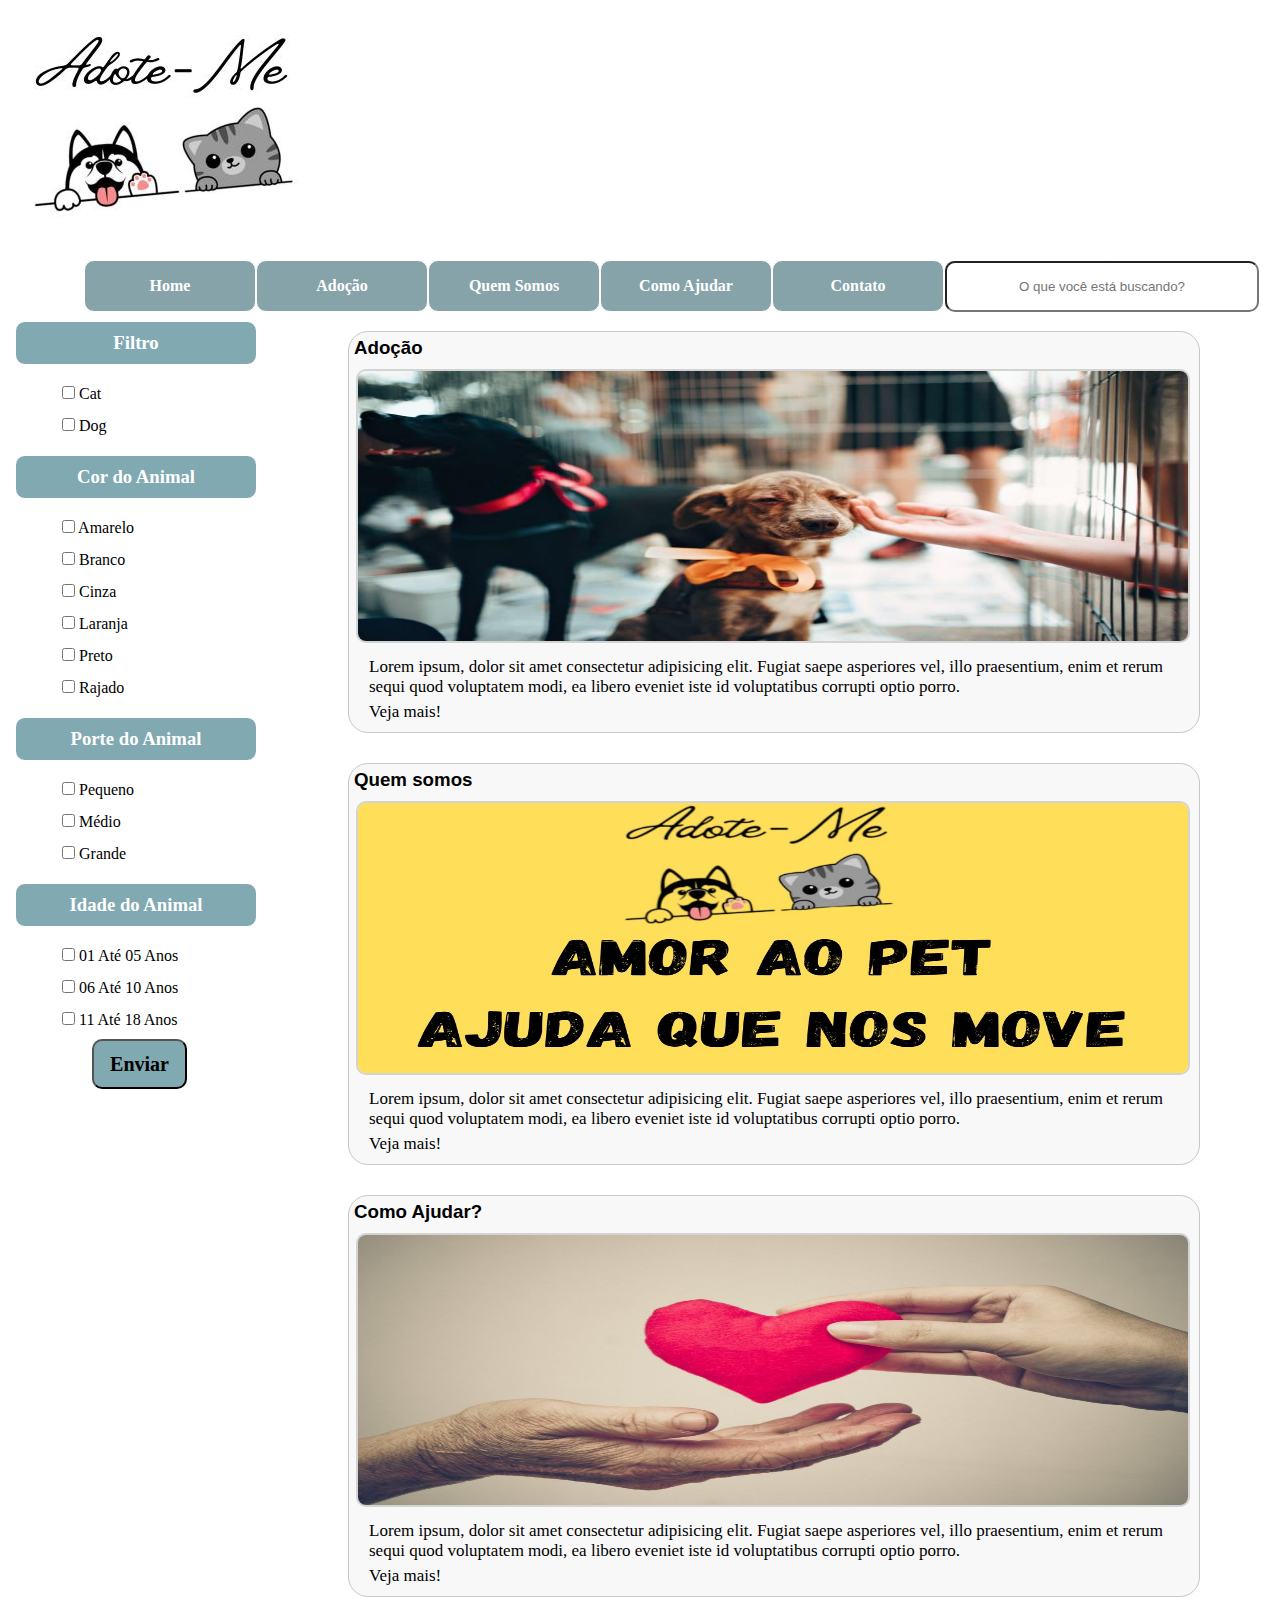
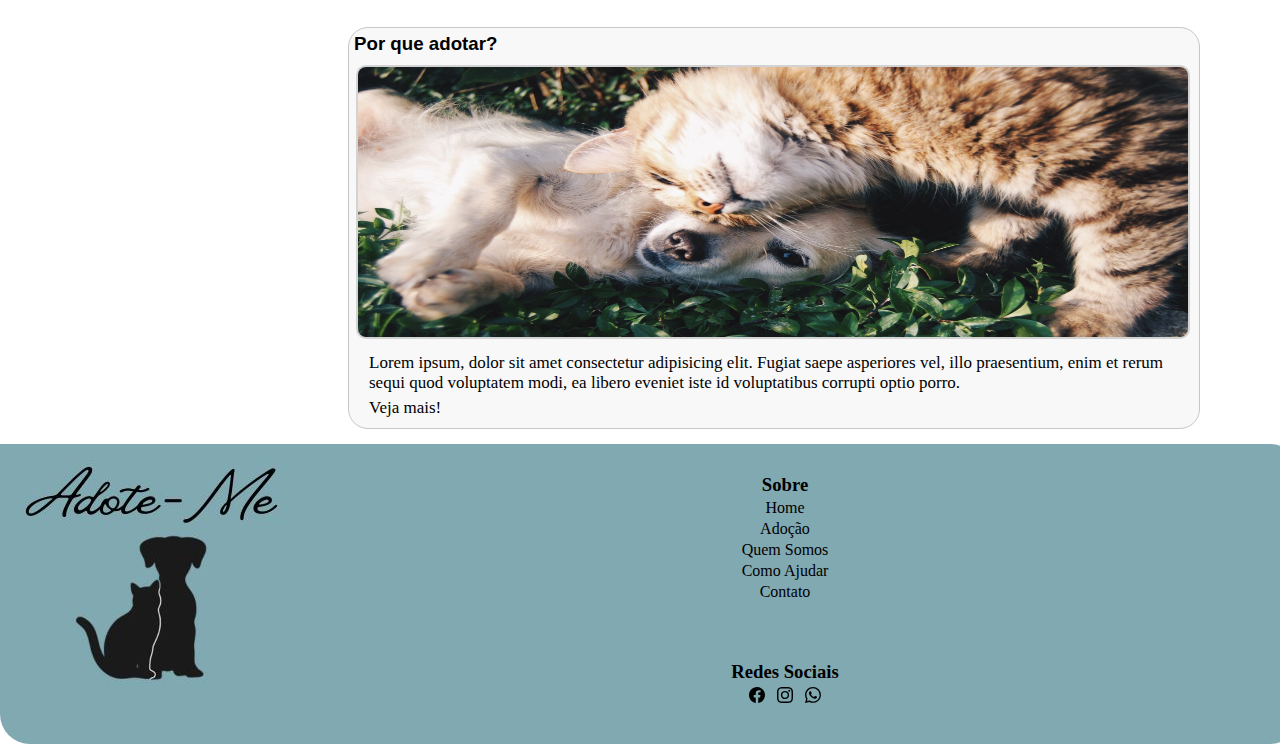
<file: Index.html>
<!DOCTYPE html>
<html lang="en">
<head>
    <meta charset="UTF-8">
    <meta http-equiv="X-UA-Compatible" content="IE=edge">
    <meta name="viewport" content="width=device-width, initial-scale=1.0">
    <title>Home Adote-Me</title>
    <link rel="stylesheet" href="CSS/estilo.css">
</head>
<body>
    <header>
        <div id="cabecalho">
            <div class="logo">
                <img src="logo/teste-2.jpg" alt="">
            </div><!--Aqui termina a área de logo do site-->
            <section class="galeria">
                <img class="foto" src="imagens-slideshow/img-1.jpg" alt="">
                <img class="foto" src="imagens-slideshow/img-2.jpg" alt="">
                <img class="foto" src="imagens-slideshow/img-3.jpg" alt="">
            </section><!--Aqui termina a SECTION de efeito carrossel-->
        </div><!--Aqui termina toda a estrutura do cabeçalho-->

        <div class="menu">
            <ul>
                <li>
                    <a href="Index.html">Home</a>
                </li>
                <li>Adoção
                    <ul>
                        <li>
                            <a href="pets-para-adocao.html">Pets para adoção</a>
                        </li>
                        <li>
                            <a href="acompanhe-sua-adocao.html">Acompanhe sua adoção</a>
                        </li>
                    </ul>
                </li>
                <li>Quem Somos
                    <ul>
                        <li>
                            <a href="nossa-trajetoria.html">Nossa Trajetoria</a>
                        </li>
                        <li>
                            <a href="colaboradores.html">Colaboradores</a>
                        </li>
                        <li>
                           <a href="seja-um-colaborador.html">Seja um colaborador</a>
                        </li>
                    </ul>
                </li>
                <li>
                    <a href="como-ajudar.html">Como Ajudar</a>
                </li>
                <li>
                    <a href="contato.html">Contato</a>
                </li>
                <li id="barra-pesquisa">
                    <input type="text" placeholder="O que você está buscando?">
                </li>
            </ul>
        </div><!--Aqui termina a div de criação do menu-->

        <div id="filtro">
            <div class="filtro-box">
                <h3>Filtro</h3>
                <ul>
                    <li>
                        <input type="checkbox" name="Cat" id=""> Cat <br>
                        <input type="checkbox" name="Dog" id=""> Dog
                    </li>
                </ul>
            </div><!--Aqui termina a div de qual tipo animal-->

            <div class="filtro-box">
                <h3>Cor do Animal</h3>
                <ul>
                    <li>
                        <input type="checkbox"> Amarelo
                    </li>
                    <li>
                        <input type="checkbox"> Branco
                    </li>
                    <li>
                        <input type="checkbox"> Cinza
                    </li>
                    <li>
                        <input type="checkbox"> Laranja
                    </li>
                    <li>
                        <input type="checkbox"> Preto
                    </li>
                    <li>
                        <input type="checkbox"> Rajado
                    </li>
                </ul>
            </div><!--Aqui termina a div de cor do animal-->

            <div class="filtro-box">
                <h3>Porte do Animal</h3>
                <ul>
                    <li>
                        <input type="checkbox" name="" id=""> Pequeno
                    </li>
                    <li>
                        <input type="checkbox" name="" id=""> Médio
                    </li>
                    <li>
                        <input type="checkbox" name="" id=""> Grande
                    </li>
                </ul>
            </div><!--Aqui termina a div de porte do animal-->

            <div class="filtro-box">
                <h3>Idade do Animal</h3>
                <ul>
                    <li>
                        <input type="checkbox" name="" id=""> 01 Até 05 Anos
                    </li>
                    <li>
                        <input type="checkbox" name="" id=""> 06 Até 10 Anos
                    </li>
                    <li>
                        <input type="checkbox" name="" id=""> 11 Até 18 Anos
                    </li>
                    <button>Enviar</button><!--Aqui está o botão de envio de formulário-->
                </ul>
            </div><!--Aqui termina a div de idade do animal-->
        </div><!--Aqui termina a iv de criação do filtro-->

        <div id="conteudo">
            <div class="caixa">
                <h3>Adoção</h3>
                <img src="imagens-conteudo/1 Adote.jpg" alt="">
                <p>Lorem ipsum, dolor sit amet consectetur adipisicing elit. Fugiat saepe asperiores vel, illo praesentium, enim et rerum sequi quod voluptatem modi, ea libero eveniet iste id voluptatibus corrupti optio porro.</p>
                <a href="index.html">Veja mais!</a>
            </div>
            <div class="caixa">
                <h3>Quem somos</h3>
                <img src="imagens-conteudo/2 Quem Somos.jpg" alt="">
                <p>Lorem ipsum, dolor sit amet consectetur adipisicing elit. Fugiat saepe asperiores vel, illo praesentium, enim et rerum sequi quod voluptatem modi, ea libero eveniet iste id voluptatibus corrupti optio porro.</p>
                <a href="index.html">Veja mais!</a>
            </div>
            <div class="caixa">
                <h3>Como Ajudar?</h3>
                <img src="imagens-conteudo/3 Como Ajudar.jpg" alt="">
                <p>Lorem ipsum, dolor sit amet consectetur adipisicing elit. Fugiat saepe asperiores vel, illo praesentium, enim et rerum sequi quod voluptatem modi, ea libero eveniet iste id voluptatibus corrupti optio porro.</p>
                <a href="index.html">Veja mais!</a>
            </div>
            <div class="caixa">
                <h3>Por que adotar?</h3>
                <img src="imagens-conteudo/4 Por que adotar.png" alt="">
                <p>Lorem ipsum, dolor sit amet consectetur adipisicing elit. Fugiat saepe asperiores vel, illo praesentium, enim et rerum sequi quod voluptatem modi, ea libero eveniet iste id voluptatibus corrupti optio porro.</p>
                <a href="index.html">Veja mais!</a>
            </div>
        </div><!--Aqui termina o teste de caixas de apresentação do site **FASE DE TESTE AINDA**-->

        <footer>
            <div class="logo">
                <img src="logo/teste-3.jpg" alt="">
            </div>
            <div class="dados">
                <ul>
                    <h3>Sobre</h3>
                    <li>
                        <a href="index.html">Home</a>
                    </li>
                    <li>
                        <a href="pets-para-adocao.html">Adoção</a>
                    </li>
                    <li>
                        <a href="nossa-trajetoria.html">Quem Somos</a>
                    </li>
                    <li>
                        <a href="como-ajudar.html">Como Ajudar</a>
                    </li>
                    <li>
                        <a href="contato.html">Contato</a>
                    </li>
                </ul>
            </div>
            <div class="redes">
                <h3>Redes Sociais</h3>
                <!--Icone do Facebook-->
                <a href="https://pt-br.facebook.com/"><svg xmlns="http://www.w3.org/2000/svg" width="16" height="16" fill="currentColor" class="bi bi-facebook" viewBox="0 0 16 16">
                    <path d="M16 8.049c0-4.446-3.582-8.05-8-8.05C3.58 0-.002 3.603-.002 8.05c0 4.017 2.926 7.347 6.75 7.951v-5.625h-2.03V8.05H6.75V6.275c0-2.017 1.195-3.131 3.022-3.131.876 0 1.791.157 1.791.157v1.98h-1.009c-.993 0-1.303.621-1.303 1.258v1.51h2.218l-.354 2.326H9.25V16c3.824-.604 6.75-3.934 6.75-7.951z"/>
                </svg></a>
                <!--Icone do Instagram-->          
                <a href="https://www.instagram.com/"><svg xmlns="http://www.w3.org/2000/svg" width="16" height="16" fill="currentColor" class="bi bi-instagram" viewBox="0 0 16 16">
                    <path d="M8 0C5.829 0 5.556.01 4.703.048 3.85.088 3.269.222 2.76.42a3.917 3.917 0 0 0-1.417.923A3.927 3.927 0 0 0 .42 2.76C.222 3.268.087 3.85.048 4.7.01 5.555 0 5.827 0 8.001c0 2.172.01 2.444.048 3.297.04.852.174 1.433.372 1.942.205.526.478.972.923 1.417.444.445.89.719 1.416.923.51.198 1.09.333 1.942.372C5.555 15.99 5.827 16 8 16s2.444-.01 3.298-.048c.851-.04 1.434-.174 1.943-.372a3.916 3.916 0 0 0 1.416-.923c.445-.445.718-.891.923-1.417.197-.509.332-1.09.372-1.942C15.99 10.445 16 10.173 16 8s-.01-2.445-.048-3.299c-.04-.851-.175-1.433-.372-1.941a3.926 3.926 0 0 0-.923-1.417A3.911 3.911 0 0 0 13.24.42c-.51-.198-1.092-.333-1.943-.372C10.443.01 10.172 0 7.998 0h.003zm-.717 1.442h.718c2.136 0 2.389.007 3.232.046.78.035 1.204.166 1.486.275.373.145.64.319.92.599.28.28.453.546.598.92.11.281.24.705.275 1.485.039.843.047 1.096.047 3.231s-.008 2.389-.047 3.232c-.035.78-.166 1.203-.275 1.485a2.47 2.47 0 0 1-.599.919c-.28.28-.546.453-.92.598-.28.11-.704.24-1.485.276-.843.038-1.096.047-3.232.047s-2.39-.009-3.233-.047c-.78-.036-1.203-.166-1.485-.276a2.478 2.478 0 0 1-.92-.598 2.48 2.48 0 0 1-.6-.92c-.109-.281-.24-.705-.275-1.485-.038-.843-.046-1.096-.046-3.233 0-2.136.008-2.388.046-3.231.036-.78.166-1.204.276-1.486.145-.373.319-.64.599-.92.28-.28.546-.453.92-.598.282-.11.705-.24 1.485-.276.738-.034 1.024-.044 2.515-.045v.002zm4.988 1.328a.96.96 0 1 0 0 1.92.96.96 0 0 0 0-1.92zm-4.27 1.122a4.109 4.109 0 1 0 0 8.217 4.109 4.109 0 0 0 0-8.217zm0 1.441a2.667 2.667 0 1 1 0 5.334 2.667 2.667 0 0 1 0-5.334z"/>
                </svg></a>
                <!--Icone do Whatsapp-->     
                <a href="https://web.whatsapp.com/"><svg xmlns="http://www.w3.org/2000/svg" width="16" height="16" fill="currentColor" class="bi bi-whatsapp" viewBox="0 0 16 16">
                    <path d="M13.601 2.326A7.854 7.854 0 0 0 7.994 0C3.627 0 .068 3.558.064 7.926c0 1.399.366 2.76 1.057 3.965L0 16l4.204-1.102a7.933 7.933 0 0 0 3.79.965h.004c4.368 0 7.926-3.558 7.93-7.93A7.898 7.898 0 0 0 13.6 2.326zM7.994 14.521a6.573 6.573 0 0 1-3.356-.92l-.24-.144-2.494.654.666-2.433-.156-.251a6.56 6.56 0 0 1-1.007-3.505c0-3.626 2.957-6.584 6.591-6.584a6.56 6.56 0 0 1 4.66 1.931 6.557 6.557 0 0 1 1.928 4.66c-.004 3.639-2.961 6.592-6.592 6.592zm3.615-4.934c-.197-.099-1.17-.578-1.353-.646-.182-.065-.315-.099-.445.099-.133.197-.513.646-.627.775-.114.133-.232.148-.43.05-.197-.1-.836-.308-1.592-.985-.59-.525-.985-1.175-1.103-1.372-.114-.198-.011-.304.088-.403.087-.088.197-.232.296-.346.1-.114.133-.198.198-.33.065-.134.034-.248-.015-.347-.05-.099-.445-1.076-.612-1.47-.16-.389-.323-.335-.445-.34-.114-.007-.247-.007-.38-.007a.729.729 0 0 0-.529.247c-.182.198-.691.677-.691 1.654 0 .977.71 1.916.81 2.049.098.133 1.394 2.132 3.383 2.992.47.205.84.326 1.129.418.475.152.904.129 1.246.08.38-.058 1.171-.48 1.338-.943.164-.464.164-.86.114-.943-.049-.084-.182-.133-.38-.232z"/>
                    </svg></a>
            </div>
        </footer><!--Aqui termina o rodapé da site-->
    </header>
</body>
</html>
</file>
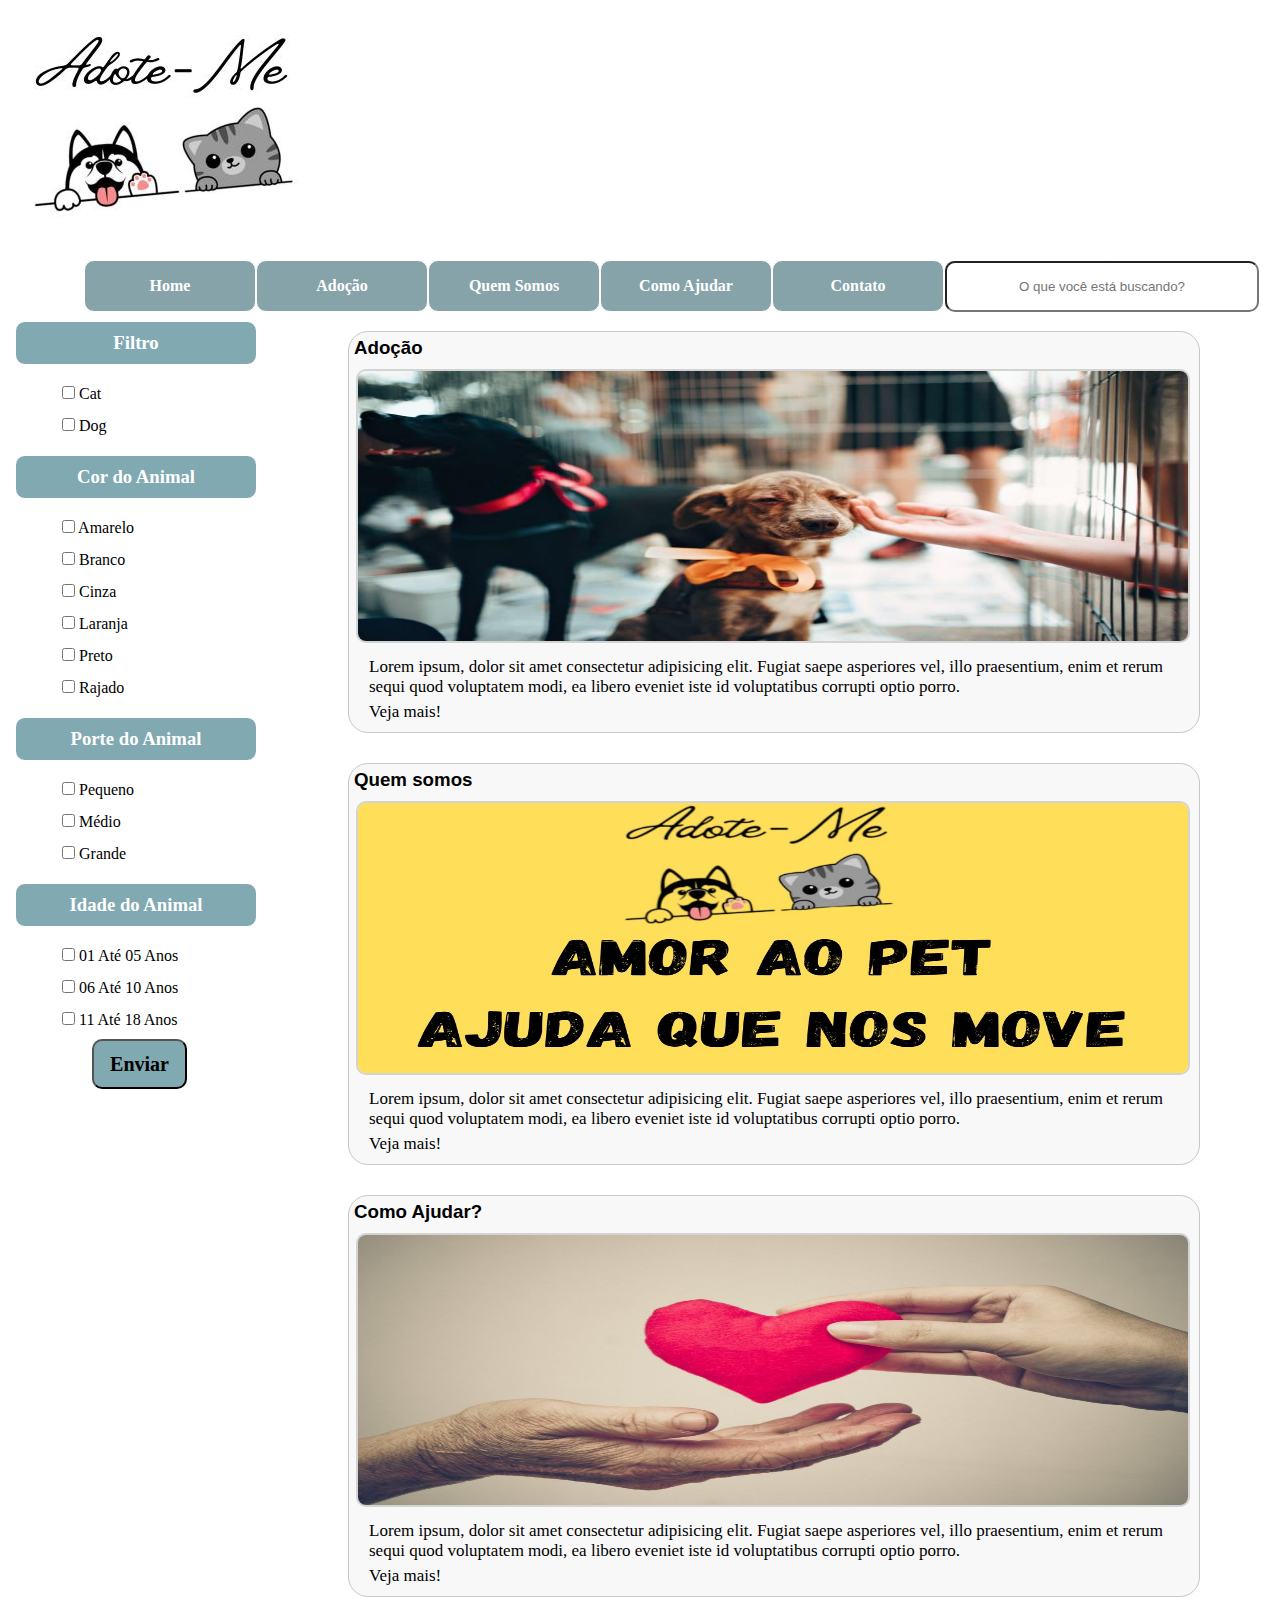
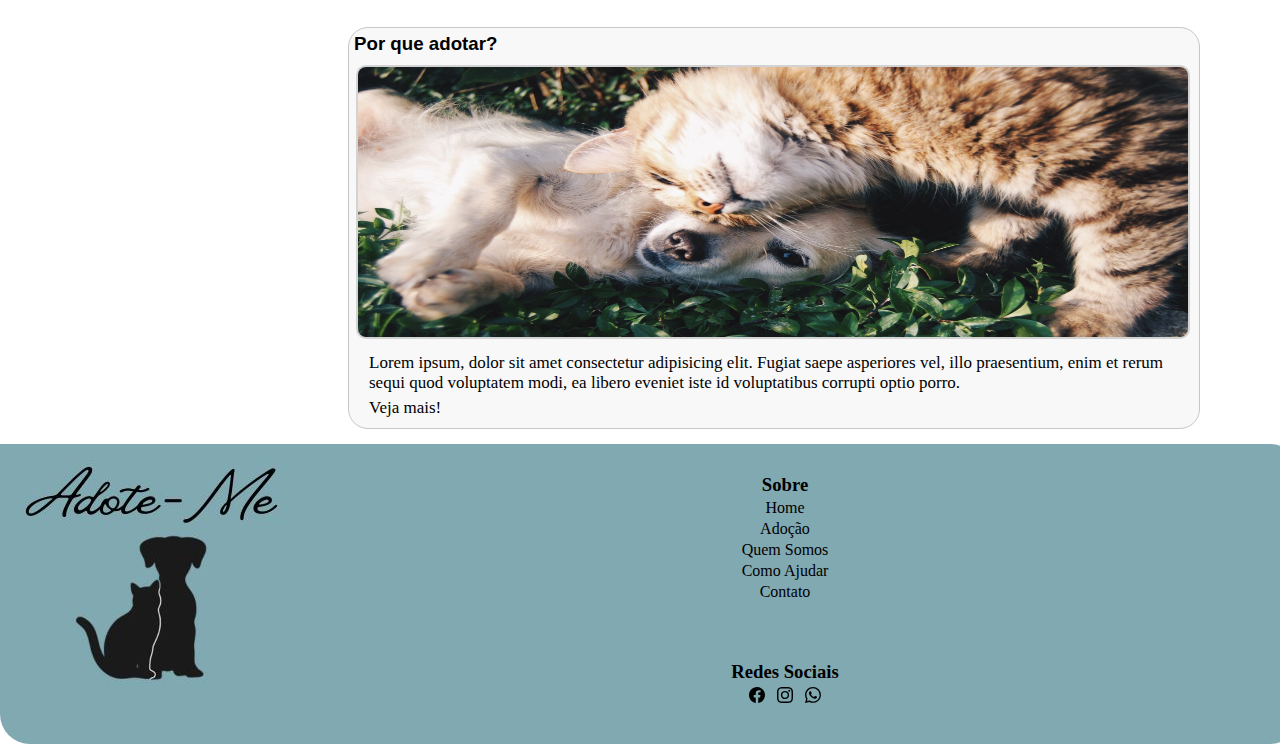
<file: index.html>
<!DOCTYPE html>
<html lang="en">
<head>
    <meta charset="UTF-8">
    <meta http-equiv="X-UA-Compatible" content="IE=edge">
    <meta name="viewport" content="width=device-width, initial-scale=1.0">
    <title>Home Adote-Me</title>
    <link rel="stylesheet" href="CSS/estilo.css">
</head>
<body>
    <header>
        <div id="cabecalho">
            <div class="logo">
                <img src="logo/teste-2.jpg" alt="">
                <!--
                    https://br.freepik.com/vetores-premium/cao-husky-siberiano-bonito-patas-acima-dos-desenhos-animados-da-parede_5650340.htm
                    
                    https://pt.vecteezy.com/arte-vetorial/2787930-ilustracao-em-vetor-de-desenho-animado-bonito-cinza
                -->
            </div><!--Aqui termina a área de logo do site-->
            <section class="galeria">
                <img class="foto" src="imagens-slideshow/img-1.jpg" alt="">
                <!--https://vetplus.vet.br/adocao-responsavel/-->
                <img class="foto" src="imagens-slideshow/img-2.jpg" alt="">
                <!--https://ednaldoracoes.com.br/blog/caes/voce-sabia-atualmente-o-brasil-tem-mais-pets-que-criancas/184-->
                <img class="foto" src="imagens-slideshow/img-3.jpg" alt="">
                <!--https://auchaneeu.auchan.pt/pets/gatinhos-mesma-ninhada/-->
            </section><!--Aqui termina a SECTION de efeito carrossel-->
        </div><!--Aqui termina toda a estrutura do cabeçalho-->

        <div class="menu">
            <ul>
                <li>
                    <a href="index.html">Home</a>
                </li>
                <li>Adoção
                    <ul>
                        <li>
                            <a href="pets-para-adocao.html">Pets para adoção</a>
                        </li>
                        <li>
                            <a href="acompanhe-sua-adocao.html">Acompanhe sua adoção</a>
                        </li>
                    </ul>
                </li>
                <li>Quem Somos
                    <ul>
                        <li>
                            <a href="nossa-trajetoria.html">Nossa Trajetoria</a>
                        </li>
                        <li>
                            <a href="colaboradores.html">Colaboradores</a>
                        </li>
                        <li>
                           <a href="seja-um-colaborador.html">Seja um colaborador</a>
                        </li>
                    </ul>
                </li>
                <li>
                    <a href="como-ajudar.html">Como Ajudar</a>
                </li>
                <li>
                    <a href="contato.html">Contato</a>
                </li>
                <li id="barra-pesquisa">
                    <input type="text" placeholder="O que você está buscando?">
                </li>
            </ul>
        </div><!--Aqui termina a div de criação do menu-->

        <div id="filtro">
            <div class="filtro-box">
                <h3>Filtro</h3>
                <ul>
                    <li>
                        <input type="checkbox" name="Cat" id=""> Cat <br>
                        <input type="checkbox" name="Dog" id=""> Dog
                    </li>
                </ul>
            </div><!--Aqui termina a div de qual tipo animal-->

            <div class="filtro-box">
                <h3>Cor do Animal</h3>
                <ul>
                    <li>
                        <input type="checkbox"> Amarelo
                    </li>
                    <li>
                        <input type="checkbox"> Branco
                    </li>
                    <li>
                        <input type="checkbox"> Cinza
                    </li>
                    <li>
                        <input type="checkbox"> Laranja
                    </li>
                    <li>
                        <input type="checkbox"> Preto
                    </li>
                    <li>
                        <input type="checkbox"> Rajado
                    </li>
                </ul>
            </div><!--Aqui termina a div de cor do animal-->

            <div class="filtro-box">
                <h3>Porte do Animal</h3>
                <ul>
                    <li>
                        <input type="checkbox" name="" id=""> Pequeno
                    </li>
                    <li>
                        <input type="checkbox" name="" id=""> Médio
                    </li>
                    <li>
                        <input type="checkbox" name="" id=""> Grande
                    </li>
                </ul>
            </div><!--Aqui termina a div de porte do animal-->

            <div class="filtro-box">
                <h3>Idade do Animal</h3>
                <ul>
                    <li>
                        <input type="checkbox" name="" id=""> 01 Até 05 Anos
                    </li>
                    <li>
                        <input type="checkbox" name="" id=""> 06 Até 10 Anos
                    </li>
                    <li>
                        <input type="checkbox" name="" id=""> 11 Até 18 Anos
                    </li>
                    <button>Enviar</button><!--Aqui está o botão de envio de formulário-->
                </ul>
            </div><!--Aqui termina a div de idade do animal-->
        </div><!--Aqui termina a iv de criação do filtro-->

        <div id="conteudo">
            <div class="caixa">
                <h3>Adoção</h3>
                <img src="imagens-conteudo/1 Adote.jpg" alt="">
                <!--https://saopaulosecreto.com/ongs-adocao-sao-paulo/-->
                <p>Lorem ipsum, dolor sit amet consectetur adipisicing elit. Fugiat saepe asperiores vel, illo praesentium, enim et rerum sequi quod voluptatem modi, ea libero eveniet iste id voluptatibus corrupti optio porro.</p>
                <a href="index.html">Veja mais!</a>
            </div>
            <div class="caixa">
                <h3>Quem somos</h3>
                <img src="imagens-conteudo/2 Quem Somos.jpg" alt="">
                <p>Lorem ipsum, dolor sit amet consectetur adipisicing elit. Fugiat saepe asperiores vel, illo praesentium, enim et rerum sequi quod voluptatem modi, ea libero eveniet iste id voluptatibus corrupti optio porro.</p>
                <a href="index.html">Veja mais!</a>
            </div>
            <div class="caixa">
                <h3>Como Ajudar?</h3>
                <img src="imagens-conteudo/3 Como Ajudar.jpg" alt="">
                <!--https://www.mensagenscomamor.com/mensagem/430166-->
                <p>Lorem ipsum, dolor sit amet consectetur adipisicing elit. Fugiat saepe asperiores vel, illo praesentium, enim et rerum sequi quod voluptatem modi, ea libero eveniet iste id voluptatibus corrupti optio porro.</p>
                <a href="index.html">Veja mais!</a>
            </div>
            <div class="caixa">
                <h3>Por que adotar?</h3>
                <img src="imagens-conteudo/4 Por que adotar.png" alt="">
                <!--https://www.skyscanner.com.br/noticias/animais-de-estimacao-onde-deixar-seu-pet-quando-viajar-->
                <p>Lorem ipsum, dolor sit amet consectetur adipisicing elit. Fugiat saepe asperiores vel, illo praesentium, enim et rerum sequi quod voluptatem modi, ea libero eveniet iste id voluptatibus corrupti optio porro.</p>
                <a href="index.html">Veja mais!</a>
            </div>
        </div><!--Aqui termina o teste de caixas de apresentação do site **FASE DE TESTE AINDA**-->

        <footer>
            <div class="logo">
                <img src="logo/teste-3.jpg" alt="">
                <!--https://pt.vecteezy.com/arte-vetorial/7120890-ilustracao-de-uma-silhueta-de-um-cao-e-gato-->
            </div>
            <div class="dados">
                <ul>
                    <h3>Sobre</h3>
                    <li>
                        <a href="index.html">Home</a>
                    </li>
                    <li>
                        <a href="pets-para-adocao.html">Adoção</a>
                    </li>
                    <li>
                        <a href="nossa-trajetoria.html">Quem Somos</a>
                    </li>
                    <li>
                        <a href="como-ajudar.html">Como Ajudar</a>
                    </li>
                    <li>
                        <a href="contato.html">Contato</a>
                    </li>
                </ul>
            </div>
            <div class="redes">
                <h3>Redes Sociais</h3>
                <!--Icone do Facebook-->
                <a href="https://pt-br.facebook.com/"><svg xmlns="http://www.w3.org/2000/svg" width="16" height="16" fill="currentColor" class="bi bi-facebook" viewBox="0 0 16 16">
                    <path d="M16 8.049c0-4.446-3.582-8.05-8-8.05C3.58 0-.002 3.603-.002 8.05c0 4.017 2.926 7.347 6.75 7.951v-5.625h-2.03V8.05H6.75V6.275c0-2.017 1.195-3.131 3.022-3.131.876 0 1.791.157 1.791.157v1.98h-1.009c-.993 0-1.303.621-1.303 1.258v1.51h2.218l-.354 2.326H9.25V16c3.824-.604 6.75-3.934 6.75-7.951z"/>
                </svg></a>
                <!--Icone do Instagram-->          
                <a href="https://www.instagram.com/"><svg xmlns="http://www.w3.org/2000/svg" width="16" height="16" fill="currentColor" class="bi bi-instagram" viewBox="0 0 16 16">
                    <path d="M8 0C5.829 0 5.556.01 4.703.048 3.85.088 3.269.222 2.76.42a3.917 3.917 0 0 0-1.417.923A3.927 3.927 0 0 0 .42 2.76C.222 3.268.087 3.85.048 4.7.01 5.555 0 5.827 0 8.001c0 2.172.01 2.444.048 3.297.04.852.174 1.433.372 1.942.205.526.478.972.923 1.417.444.445.89.719 1.416.923.51.198 1.09.333 1.942.372C5.555 15.99 5.827 16 8 16s2.444-.01 3.298-.048c.851-.04 1.434-.174 1.943-.372a3.916 3.916 0 0 0 1.416-.923c.445-.445.718-.891.923-1.417.197-.509.332-1.09.372-1.942C15.99 10.445 16 10.173 16 8s-.01-2.445-.048-3.299c-.04-.851-.175-1.433-.372-1.941a3.926 3.926 0 0 0-.923-1.417A3.911 3.911 0 0 0 13.24.42c-.51-.198-1.092-.333-1.943-.372C10.443.01 10.172 0 7.998 0h.003zm-.717 1.442h.718c2.136 0 2.389.007 3.232.046.78.035 1.204.166 1.486.275.373.145.64.319.92.599.28.28.453.546.598.92.11.281.24.705.275 1.485.039.843.047 1.096.047 3.231s-.008 2.389-.047 3.232c-.035.78-.166 1.203-.275 1.485a2.47 2.47 0 0 1-.599.919c-.28.28-.546.453-.92.598-.28.11-.704.24-1.485.276-.843.038-1.096.047-3.232.047s-2.39-.009-3.233-.047c-.78-.036-1.203-.166-1.485-.276a2.478 2.478 0 0 1-.92-.598 2.48 2.48 0 0 1-.6-.92c-.109-.281-.24-.705-.275-1.485-.038-.843-.046-1.096-.046-3.233 0-2.136.008-2.388.046-3.231.036-.78.166-1.204.276-1.486.145-.373.319-.64.599-.92.28-.28.546-.453.92-.598.282-.11.705-.24 1.485-.276.738-.034 1.024-.044 2.515-.045v.002zm4.988 1.328a.96.96 0 1 0 0 1.92.96.96 0 0 0 0-1.92zm-4.27 1.122a4.109 4.109 0 1 0 0 8.217 4.109 4.109 0 0 0 0-8.217zm0 1.441a2.667 2.667 0 1 1 0 5.334 2.667 2.667 0 0 1 0-5.334z"/>
                </svg></a>
                <!--Icone do Whatsapp-->     
                <a href="https://web.whatsapp.com/"><svg xmlns="http://www.w3.org/2000/svg" width="16" height="16" fill="currentColor" class="bi bi-whatsapp" viewBox="0 0 16 16">
                    <path d="M13.601 2.326A7.854 7.854 0 0 0 7.994 0C3.627 0 .068 3.558.064 7.926c0 1.399.366 2.76 1.057 3.965L0 16l4.204-1.102a7.933 7.933 0 0 0 3.79.965h.004c4.368 0 7.926-3.558 7.93-7.93A7.898 7.898 0 0 0 13.6 2.326zM7.994 14.521a6.573 6.573 0 0 1-3.356-.92l-.24-.144-2.494.654.666-2.433-.156-.251a6.56 6.56 0 0 1-1.007-3.505c0-3.626 2.957-6.584 6.591-6.584a6.56 6.56 0 0 1 4.66 1.931 6.557 6.557 0 0 1 1.928 4.66c-.004 3.639-2.961 6.592-6.592 6.592zm3.615-4.934c-.197-.099-1.17-.578-1.353-.646-.182-.065-.315-.099-.445.099-.133.197-.513.646-.627.775-.114.133-.232.148-.43.05-.197-.1-.836-.308-1.592-.985-.59-.525-.985-1.175-1.103-1.372-.114-.198-.011-.304.088-.403.087-.088.197-.232.296-.346.1-.114.133-.198.198-.33.065-.134.034-.248-.015-.347-.05-.099-.445-1.076-.612-1.47-.16-.389-.323-.335-.445-.34-.114-.007-.247-.007-.38-.007a.729.729 0 0 0-.529.247c-.182.198-.691.677-.691 1.654 0 .977.71 1.916.81 2.049.098.133 1.394 2.132 3.383 2.992.47.205.84.326 1.129.418.475.152.904.129 1.246.08.38-.058 1.171-.48 1.338-.943.164-.464.164-.86.114-.943-.049-.084-.182-.133-.38-.232z"/>
                    </svg></a>
            </div>
        </footer><!--Aqui termina o rodapé da site-->
    </header>
</body>
</html>
</file>
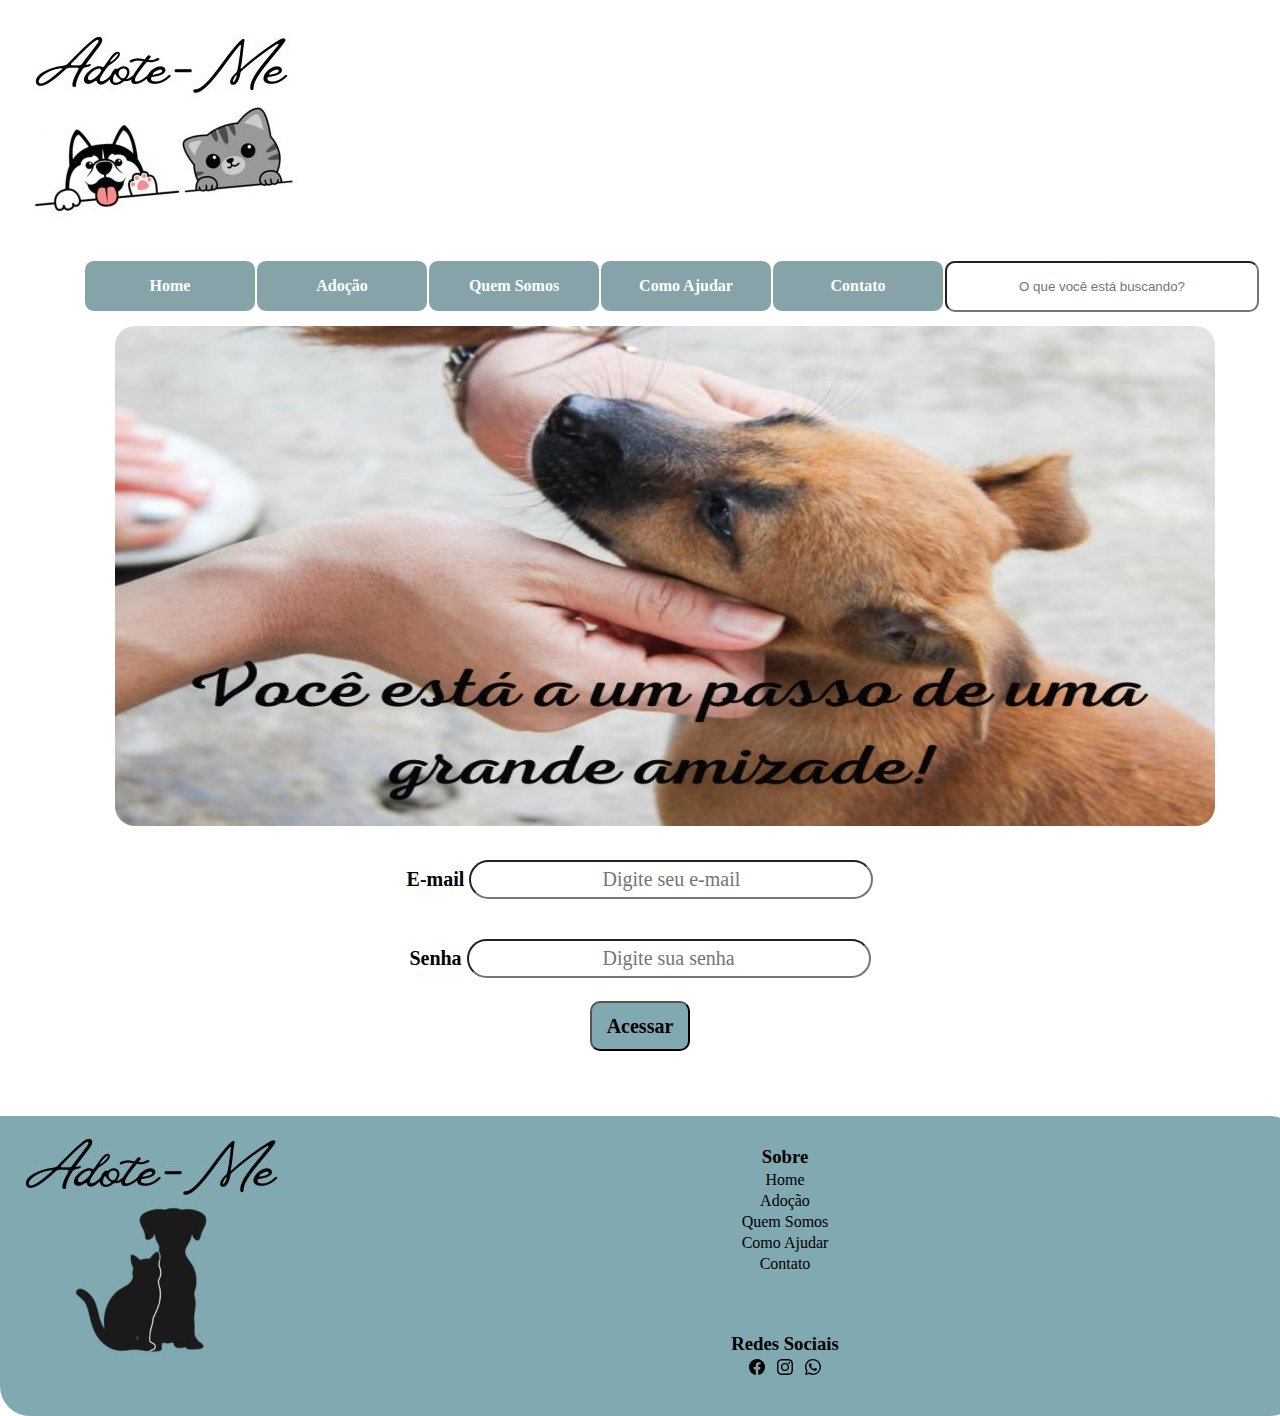
<file: acompanhe-sua-adocao.html>
<!DOCTYPE html>
<html lang="en">
<head>
    <meta charset="UTF-8">
    <meta http-equiv="X-UA-Compatible" content="IE=edge">
    <meta name="viewport" content="width=device-width, initial-scale=1.0">
    <title>Acompanhe sua adoçao Adote-Me</title>
    <link rel="stylesheet" href="CSS/estilo.css">
</head>
<body>
    <header>
        <div id="cabecalho">
            <div class="logo">
                <img src="logo/teste-2.jpg" alt="">
                <!--
                    https://br.freepik.com/vetores-premium/cao-husky-siberiano-bonito-patas-acima-dos-desenhos-animados-da-parede_5650340.htm
                    
                    https://pt.vecteezy.com/arte-vetorial/2787930-ilustracao-em-vetor-de-desenho-animado-bonito-cinza
                -->
            </div><!--Aqui termina a área de logo do site-->
            <section class="galeria">
                <img class="foto" src="imagens-slideshow/img-1.jpg" alt="">
                <!--https://vetplus.vet.br/adocao-responsavel/-->
                <img class="foto" src="imagens-slideshow/img-2.jpg" alt="">
                <!--https://ednaldoracoes.com.br/blog/caes/voce-sabia-atualmente-o-brasil-tem-mais-pets-que-criancas/184-->
                <img class="foto" src="imagens-slideshow/img-3.jpg" alt="">
                <!--https://auchaneeu.auchan.pt/pets/gatinhos-mesma-ninhada/-->
            </section><!--Aqui termina a SECTION de efeito carrossel-->
        </div><!--Aqui termina toda a estrutura do cabeçalho-->

        <div class="menu">
            <ul>
                <li>
                    <a href="index.html">Home</a>
                </li>
                <li>Adoção
                    <ul>
                        <li>
                            <a href="pets-para-adocao.html">Pets para adoção</a>
                        </li>
                        <li>
                            <a href="acompanhe-sua-adocao.html">Acompanhe sua adoção</a>
                        </li>
                    </ul>
                </li>
                <li>Quem Somos
                    <ul>
                        <li>
                            <a href="nossa-trajetoria.html">Nossa Trajetoria</a>
                        </li>
                        <li>
                            <a href="colaboradores.html">Colaboradores</a>
                        </li>
                        <li>
                           <a href="seja-um-colaborador.html">Seja um colaborador</a>
                        </li>
                    </ul>
                </li>
                <li>
                    <a href="como-ajudar.html">Como Ajudar</a>
                </li>
                <li>
                    <a href="contato.html">Contato</a>
                </li>
                <li id="barra-pesquisa">
                    <input type="text" placeholder="O que você está buscando?">
                </li>
            </ul>
        </div><!--Aqui termina a div de criação do menu-->

        <div id="consulta-adocao">
            <div class="adocao">
                <img src="imagens-conteudo/1 Acompanhe-sua-adoção.jpg" alt="">
                <!--https://www.noticiasmagazine.pt/2017/adote-um-animal/tendencias/88201/-->
                <p>E-mail
                    <input type="email" name="" id="" placeholder="Digite seu e-mail">
                </p>
                <p>Senha
                    <input type="password" placeholder="Digite sua senha">
                </p>
                <button>Acessar</button>
            </div>
        </div><!--Aqui termina o teste de caixas de apresentação do site **FASE DE TESTE AINDA**-->

        <footer>
            <div class="logo">
                <img src="logo/teste-3.jpg" alt="">
                <!--https://pt.vecteezy.com/arte-vetorial/7120890-ilustracao-de-uma-silhueta-de-um-cao-e-gato-->
            </div>
            <div class="dados">
                <ul>
                    <h3>Sobre</h3>
                    <li>
                        <a href="index.html">Home</a>
                    </li>
                    <li>
                        <a href="pets-para-adocao.html">Adoção</a>
                    </li>
                    <li>
                        <a href="nossa-trajetoria.html">Quem Somos</a>
                    </li>
                    <li>
                        <a href="como-ajudar.html">Como Ajudar</a>
                    </li>
                    <li>
                        <a href="contato.html">Contato</a>
                    </li>
                </ul>
            </div>
            <div class="redes">
                <h3>Redes Sociais</h3>
                <!--Icone do Facebook-->
                <a href="https://pt-br.facebook.com/"><svg xmlns="http://www.w3.org/2000/svg" width="16" height="16" fill="currentColor" class="bi bi-facebook" viewBox="0 0 16 16">
                    <path d="M16 8.049c0-4.446-3.582-8.05-8-8.05C3.58 0-.002 3.603-.002 8.05c0 4.017 2.926 7.347 6.75 7.951v-5.625h-2.03V8.05H6.75V6.275c0-2.017 1.195-3.131 3.022-3.131.876 0 1.791.157 1.791.157v1.98h-1.009c-.993 0-1.303.621-1.303 1.258v1.51h2.218l-.354 2.326H9.25V16c3.824-.604 6.75-3.934 6.75-7.951z"/>
                </svg></a>
                <!--Icone do Instagram-->          
                <a href="https://www.instagram.com/"><svg xmlns="http://www.w3.org/2000/svg" width="16" height="16" fill="currentColor" class="bi bi-instagram" viewBox="0 0 16 16">
                    <path d="M8 0C5.829 0 5.556.01 4.703.048 3.85.088 3.269.222 2.76.42a3.917 3.917 0 0 0-1.417.923A3.927 3.927 0 0 0 .42 2.76C.222 3.268.087 3.85.048 4.7.01 5.555 0 5.827 0 8.001c0 2.172.01 2.444.048 3.297.04.852.174 1.433.372 1.942.205.526.478.972.923 1.417.444.445.89.719 1.416.923.51.198 1.09.333 1.942.372C5.555 15.99 5.827 16 8 16s2.444-.01 3.298-.048c.851-.04 1.434-.174 1.943-.372a3.916 3.916 0 0 0 1.416-.923c.445-.445.718-.891.923-1.417.197-.509.332-1.09.372-1.942C15.99 10.445 16 10.173 16 8s-.01-2.445-.048-3.299c-.04-.851-.175-1.433-.372-1.941a3.926 3.926 0 0 0-.923-1.417A3.911 3.911 0 0 0 13.24.42c-.51-.198-1.092-.333-1.943-.372C10.443.01 10.172 0 7.998 0h.003zm-.717 1.442h.718c2.136 0 2.389.007 3.232.046.78.035 1.204.166 1.486.275.373.145.64.319.92.599.28.28.453.546.598.92.11.281.24.705.275 1.485.039.843.047 1.096.047 3.231s-.008 2.389-.047 3.232c-.035.78-.166 1.203-.275 1.485a2.47 2.47 0 0 1-.599.919c-.28.28-.546.453-.92.598-.28.11-.704.24-1.485.276-.843.038-1.096.047-3.232.047s-2.39-.009-3.233-.047c-.78-.036-1.203-.166-1.485-.276a2.478 2.478 0 0 1-.92-.598 2.48 2.48 0 0 1-.6-.92c-.109-.281-.24-.705-.275-1.485-.038-.843-.046-1.096-.046-3.233 0-2.136.008-2.388.046-3.231.036-.78.166-1.204.276-1.486.145-.373.319-.64.599-.92.28-.28.546-.453.92-.598.282-.11.705-.24 1.485-.276.738-.034 1.024-.044 2.515-.045v.002zm4.988 1.328a.96.96 0 1 0 0 1.92.96.96 0 0 0 0-1.92zm-4.27 1.122a4.109 4.109 0 1 0 0 8.217 4.109 4.109 0 0 0 0-8.217zm0 1.441a2.667 2.667 0 1 1 0 5.334 2.667 2.667 0 0 1 0-5.334z"/>
                </svg></a>
                <!--Icone do Whatsapp-->     
                <a href="https://web.whatsapp.com/"><svg xmlns="http://www.w3.org/2000/svg" width="16" height="16" fill="currentColor" class="bi bi-whatsapp" viewBox="0 0 16 16">
                    <path d="M13.601 2.326A7.854 7.854 0 0 0 7.994 0C3.627 0 .068 3.558.064 7.926c0 1.399.366 2.76 1.057 3.965L0 16l4.204-1.102a7.933 7.933 0 0 0 3.79.965h.004c4.368 0 7.926-3.558 7.93-7.93A7.898 7.898 0 0 0 13.6 2.326zM7.994 14.521a6.573 6.573 0 0 1-3.356-.92l-.24-.144-2.494.654.666-2.433-.156-.251a6.56 6.56 0 0 1-1.007-3.505c0-3.626 2.957-6.584 6.591-6.584a6.56 6.56 0 0 1 4.66 1.931 6.557 6.557 0 0 1 1.928 4.66c-.004 3.639-2.961 6.592-6.592 6.592zm3.615-4.934c-.197-.099-1.17-.578-1.353-.646-.182-.065-.315-.099-.445.099-.133.197-.513.646-.627.775-.114.133-.232.148-.43.05-.197-.1-.836-.308-1.592-.985-.59-.525-.985-1.175-1.103-1.372-.114-.198-.011-.304.088-.403.087-.088.197-.232.296-.346.1-.114.133-.198.198-.33.065-.134.034-.248-.015-.347-.05-.099-.445-1.076-.612-1.47-.16-.389-.323-.335-.445-.34-.114-.007-.247-.007-.38-.007a.729.729 0 0 0-.529.247c-.182.198-.691.677-.691 1.654 0 .977.71 1.916.81 2.049.098.133 1.394 2.132 3.383 2.992.47.205.84.326 1.129.418.475.152.904.129 1.246.08.38-.058 1.171-.48 1.338-.943.164-.464.164-.86.114-.943-.049-.084-.182-.133-.38-.232z"/>
                    </svg></a>
            </div>
        </footer><!--Aqui termina o rodapé da site-->
    </header>
</body>
</html>
</file>
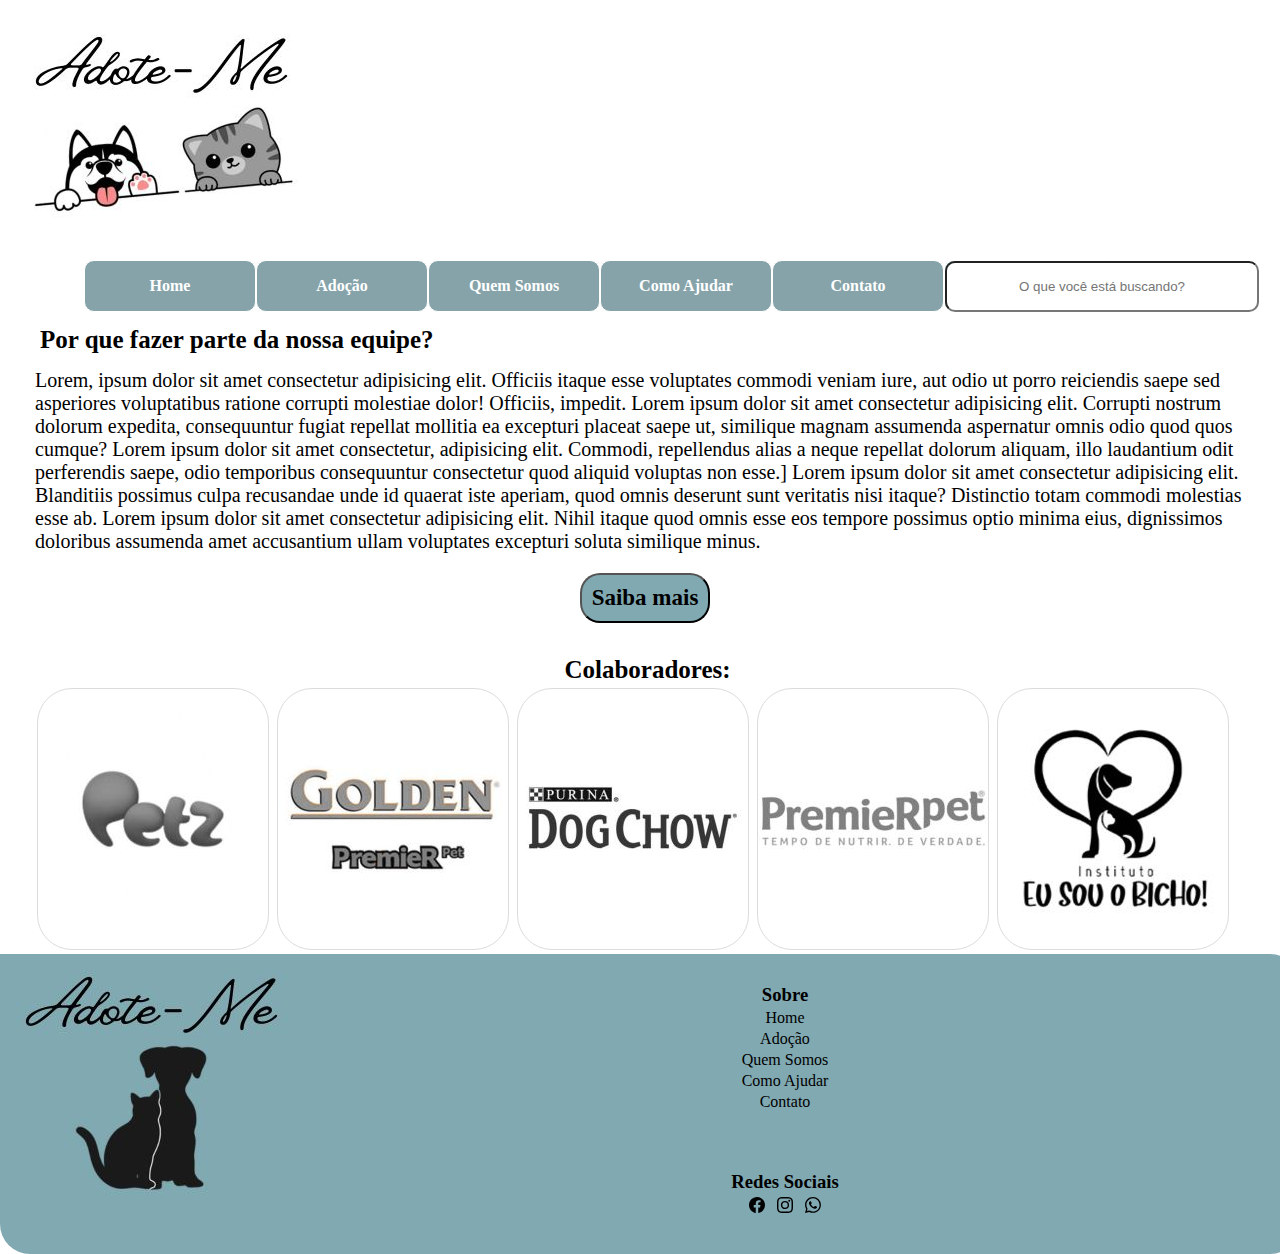
<file: colaboradores.html>
<!DOCTYPE html>
<html lang="en">
<head>
    <meta charset="UTF-8">
    <meta http-equiv="X-UA-Compatible" content="IE=edge">
    <meta name="viewport" content="width=device-width, initial-scale=1.0">
    <title>Pets Para Adoção Adote-Me</title>
    <link rel="stylesheet" href="CSS/estilo.css">
</head>
<body>
    <header>
        <div id="cabecalho">
            <div class="logo">
                <img src="logo/teste-2.jpg" alt="">
                <!--
                    https://br.freepik.com/vetores-premium/cao-husky-siberiano-bonito-patas-acima-dos-desenhos-animados-da-parede_5650340.htm
                    
                    https://pt.vecteezy.com/arte-vetorial/2787930-ilustracao-em-vetor-de-desenho-animado-bonito-cinza
                -->
            </div><!--Aqui termina a área de logo do site-->
            <section class="galeria">
                <img class="foto" src="imagens-slideshow/img-1.jpg" alt="">
                <!--https://vetplus.vet.br/adocao-responsavel/-->
                <img class="foto" src="imagens-slideshow/img-2.jpg" alt="">
                <!--https://ednaldoracoes.com.br/blog/caes/voce-sabia-atualmente-o-brasil-tem-mais-pets-que-criancas/184-->
                <img class="foto" src="imagens-slideshow/img-3.jpg" alt="">
                <!--https://auchaneeu.auchan.pt/pets/gatinhos-mesma-ninhada/-->
            </section><!--Aqui termina a SECTION de efeito carrossel-->
        </div><!--Aqui termina toda a estrutura do cabeçalho-->

        <div class="menu">
            <ul>
                <li>
                    <a href="index.html">Home</a>
                </li>
                <li>Adoção
                    <ul>
                        <li>
                            <a href="pets-para-adocao.html">Pets para adoção</a>
                        </li>
                        <li>
                            <a href="acompanhe-sua-adocao.html">Acompanhe sua adoção</a>
                        </li>
                    </ul>
                </li>
                <li>Quem Somos
                    <ul>
                        <li>
                            <a href="nossa-trajetoria.html">Nossa Trajetoria</a>
                        </li>
                        <li>
                            <a href="colaboradores.html">Colaboradores</a>
                        </li>
                        <li>
                           <a href="seja-um-colaborador.html">Seja um colaborador</a>
                        </li>
                    </ul>
                </li>
                <li>
                    <a href="como-ajudar.html">Como Ajudar</a>
                </li>
                <li>
                    <a href="contato.html">Contato</a>
                </li>
                <li id="barra-pesquisa">
                    <input type="text" placeholder="O que você está buscando?">
                </li>
            </ul>
        </div><!--Aqui termina a div de criação do menu-->

        <div id="colaboradores">
            <div class="nossa-equipe">
                <h4>Por que fazer parte da nossa equipe?</h4>
                <p>Lorem, ipsum dolor sit amet consectetur adipisicing elit. Officiis itaque esse voluptates commodi veniam iure, aut odio ut porro reiciendis saepe sed asperiores voluptatibus ratione corrupti molestiae dolor! Officiis, impedit.

                Lorem ipsum dolor sit amet consectetur adipisicing elit. Corrupti nostrum dolorum expedita, consequuntur fugiat repellat mollitia ea excepturi placeat saepe ut, similique magnam assumenda aspernatur omnis odio quod quos cumque?
                Lorem ipsum dolor sit amet consectetur, adipisicing elit. Commodi, repellendus alias a neque repellat dolorum aliquam, illo laudantium odit perferendis saepe, odio temporibus consequuntur consectetur quod aliquid voluptas non esse.]
                Lorem ipsum dolor sit amet consectetur adipisicing elit. Blanditiis possimus culpa recusandae unde id quaerat iste aperiam, quod omnis deserunt sunt veritatis nisi itaque? Distinctio totam commodi molestias esse ab. Lorem ipsum dolor sit amet consectetur adipisicing elit. Nihil itaque quod omnis esse eos tempore possimus optio minima eius, dignissimos doloribus assumenda amet accusantium ullam voluptates excepturi soluta similique minus.
                </p>
                <button>Saiba mais</button>
            </div>
            <div id="logo">
                <h4>Colaboradores:</h4>
                <figure id="fig0">
                <!--https://www.petz.com.br/?gclid=Cj0KCQjw7PCjBhDwARIsANo7CgkYDUxnb6VYoovKAmPx74m_vZZl7ehAym0dzf27GqTPKQpFHQPcK84aAojxEALw_wcB-->
                </figure>
                <figure id="fig1">
                <!--https://www.premierpet.com.br/linha/premier-nattu-caes/?gclid=Cj0KCQjw7PCjBhDwARIsANo7CgmWHNKAJLq_zFHH90mVdjRlgN8NSJEjvRo3g7hGYIY2ryorFlO5GKUaAnsTEALw_wcB-->
                </figure>
                <figure id="fig2">
                <!--https://www.nestle.com.br/marcas/nutricao-animal/purina-dog-chow-->
                </figure>
                <figure id="fig3">
                <!--https://www.premierpet.com.br/-->
                </figure>
                <figure id="fig4">
                <!--https://institutoeusouobicho.org.br/-->
                </figure>
            </div>
        </div><!--Aqui termina o teste de caixas de apresentação do site **FASE DE TESTE AINDA**-->

        <footer>
            <div class="logo">
                <img src="logo/teste-3.jpg" alt="">
                <!--https://pt.vecteezy.com/arte-vetorial/7120890-ilustracao-de-uma-silhueta-de-um-cao-e-gato-->
            </div>
            <div class="dados">
                <ul>
                    <h3>Sobre</h3>
                    <li>
                        <a href="index.html">Home</a>
                    </li>
                    <li>
                        <a href="pets-para-adocao.html">Adoção</a>
                    </li>
                    <li>
                        <a href="nossa-trajetoria.html">Quem Somos</a>
                    </li>
                    <li>
                        <a href="como-ajudar.html">Como Ajudar</a>
                    </li>
                    <li>
                        <a href="contato.html">Contato</a>
                    </li>
                </ul>
            </div>
            <div class="redes">
                <h3>Redes Sociais</h3>
                <!--Icone do Facebook-->
                <a href="https://pt-br.facebook.com/"><svg xmlns="http://www.w3.org/2000/svg" width="16" height="16" fill="currentColor" class="bi bi-facebook" viewBox="0 0 16 16">
                    <path d="M16 8.049c0-4.446-3.582-8.05-8-8.05C3.58 0-.002 3.603-.002 8.05c0 4.017 2.926 7.347 6.75 7.951v-5.625h-2.03V8.05H6.75V6.275c0-2.017 1.195-3.131 3.022-3.131.876 0 1.791.157 1.791.157v1.98h-1.009c-.993 0-1.303.621-1.303 1.258v1.51h2.218l-.354 2.326H9.25V16c3.824-.604 6.75-3.934 6.75-7.951z"/>
                </svg></a>
                <!--Icone do Instagram-->          
                <a href="https://www.instagram.com/"><svg xmlns="http://www.w3.org/2000/svg" width="16" height="16" fill="currentColor" class="bi bi-instagram" viewBox="0 0 16 16">
                    <path d="M8 0C5.829 0 5.556.01 4.703.048 3.85.088 3.269.222 2.76.42a3.917 3.917 0 0 0-1.417.923A3.927 3.927 0 0 0 .42 2.76C.222 3.268.087 3.85.048 4.7.01 5.555 0 5.827 0 8.001c0 2.172.01 2.444.048 3.297.04.852.174 1.433.372 1.942.205.526.478.972.923 1.417.444.445.89.719 1.416.923.51.198 1.09.333 1.942.372C5.555 15.99 5.827 16 8 16s2.444-.01 3.298-.048c.851-.04 1.434-.174 1.943-.372a3.916 3.916 0 0 0 1.416-.923c.445-.445.718-.891.923-1.417.197-.509.332-1.09.372-1.942C15.99 10.445 16 10.173 16 8s-.01-2.445-.048-3.299c-.04-.851-.175-1.433-.372-1.941a3.926 3.926 0 0 0-.923-1.417A3.911 3.911 0 0 0 13.24.42c-.51-.198-1.092-.333-1.943-.372C10.443.01 10.172 0 7.998 0h.003zm-.717 1.442h.718c2.136 0 2.389.007 3.232.046.78.035 1.204.166 1.486.275.373.145.64.319.92.599.28.28.453.546.598.92.11.281.24.705.275 1.485.039.843.047 1.096.047 3.231s-.008 2.389-.047 3.232c-.035.78-.166 1.203-.275 1.485a2.47 2.47 0 0 1-.599.919c-.28.28-.546.453-.92.598-.28.11-.704.24-1.485.276-.843.038-1.096.047-3.232.047s-2.39-.009-3.233-.047c-.78-.036-1.203-.166-1.485-.276a2.478 2.478 0 0 1-.92-.598 2.48 2.48 0 0 1-.6-.92c-.109-.281-.24-.705-.275-1.485-.038-.843-.046-1.096-.046-3.233 0-2.136.008-2.388.046-3.231.036-.78.166-1.204.276-1.486.145-.373.319-.64.599-.92.28-.28.546-.453.92-.598.282-.11.705-.24 1.485-.276.738-.034 1.024-.044 2.515-.045v.002zm4.988 1.328a.96.96 0 1 0 0 1.92.96.96 0 0 0 0-1.92zm-4.27 1.122a4.109 4.109 0 1 0 0 8.217 4.109 4.109 0 0 0 0-8.217zm0 1.441a2.667 2.667 0 1 1 0 5.334 2.667 2.667 0 0 1 0-5.334z"/>
                </svg></a>
                <!--Icone do Whatsapp-->     
                <a href="https://web.whatsapp.com/"><svg xmlns="http://www.w3.org/2000/svg" width="16" height="16" fill="currentColor" class="bi bi-whatsapp" viewBox="0 0 16 16">
                    <path d="M13.601 2.326A7.854 7.854 0 0 0 7.994 0C3.627 0 .068 3.558.064 7.926c0 1.399.366 2.76 1.057 3.965L0 16l4.204-1.102a7.933 7.933 0 0 0 3.79.965h.004c4.368 0 7.926-3.558 7.93-7.93A7.898 7.898 0 0 0 13.6 2.326zM7.994 14.521a6.573 6.573 0 0 1-3.356-.92l-.24-.144-2.494.654.666-2.433-.156-.251a6.56 6.56 0 0 1-1.007-3.505c0-3.626 2.957-6.584 6.591-6.584a6.56 6.56 0 0 1 4.66 1.931 6.557 6.557 0 0 1 1.928 4.66c-.004 3.639-2.961 6.592-6.592 6.592zm3.615-4.934c-.197-.099-1.17-.578-1.353-.646-.182-.065-.315-.099-.445.099-.133.197-.513.646-.627.775-.114.133-.232.148-.43.05-.197-.1-.836-.308-1.592-.985-.59-.525-.985-1.175-1.103-1.372-.114-.198-.011-.304.088-.403.087-.088.197-.232.296-.346.1-.114.133-.198.198-.33.065-.134.034-.248-.015-.347-.05-.099-.445-1.076-.612-1.47-.16-.389-.323-.335-.445-.34-.114-.007-.247-.007-.38-.007a.729.729 0 0 0-.529.247c-.182.198-.691.677-.691 1.654 0 .977.71 1.916.81 2.049.098.133 1.394 2.132 3.383 2.992.47.205.84.326 1.129.418.475.152.904.129 1.246.08.38-.058 1.171-.48 1.338-.943.164-.464.164-.86.114-.943-.049-.084-.182-.133-.38-.232z"/>
                    </svg></a>
            </div>
        </footer><!--Aqui termina o rodapé da site-->
    </header>
</body>
</html>
</file>
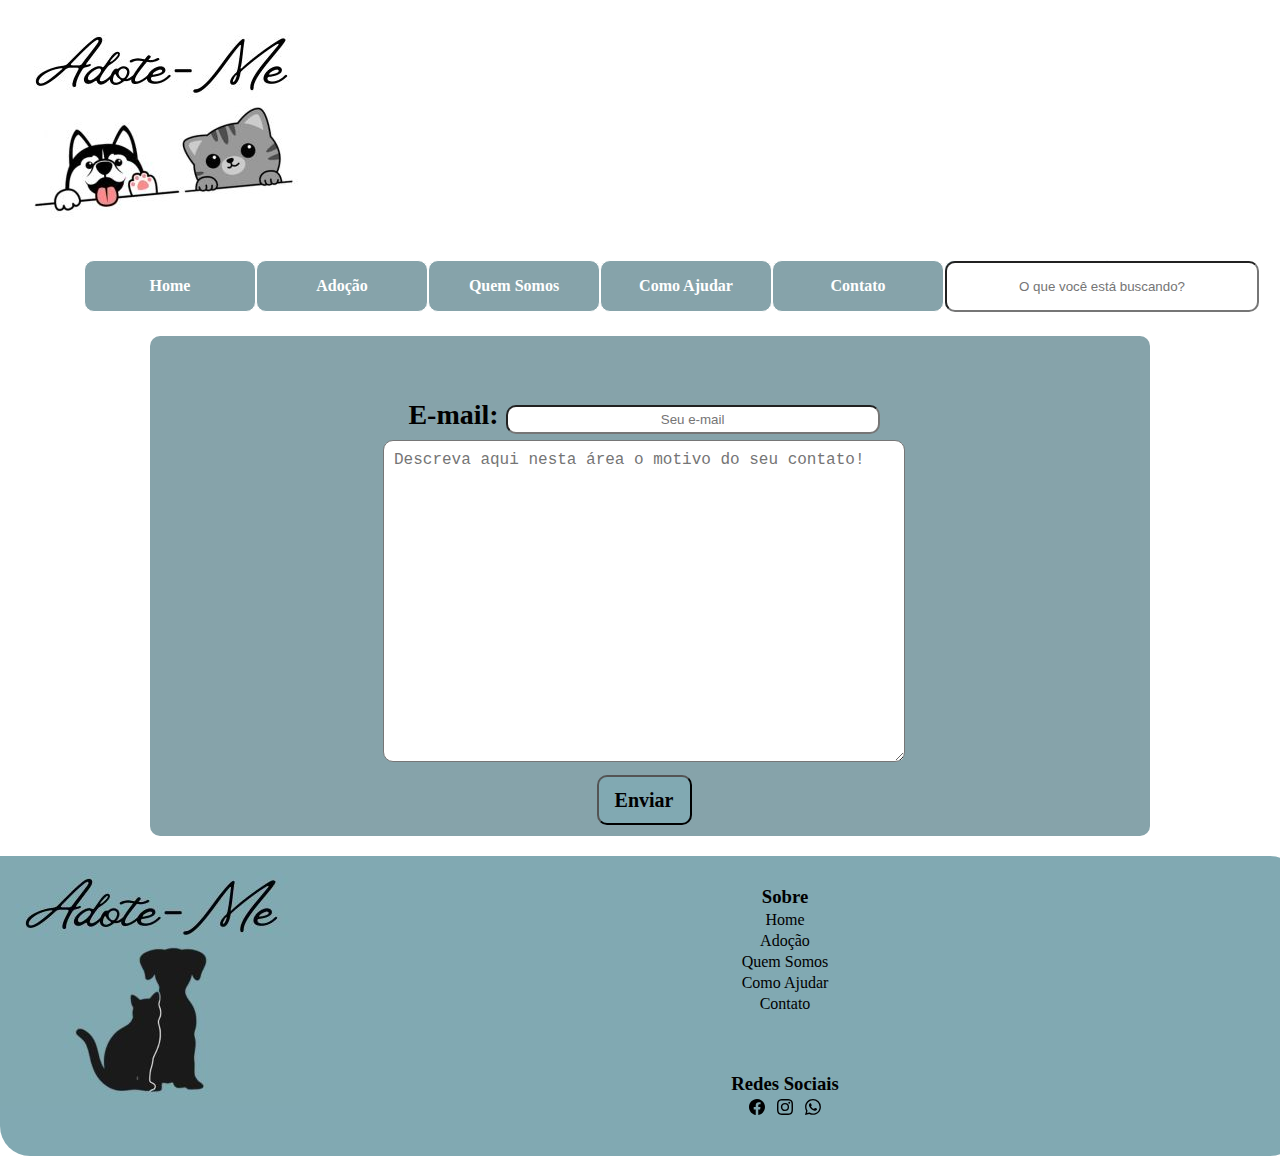
<file: contato.html>
<!DOCTYPE html>
<html lang="en">
<head>
    <meta charset="UTF-8">
    <meta http-equiv="X-UA-Compatible" content="IE=edge">
    <meta name="viewport" content="width=device-width, initial-scale=1.0">
    <title>Acompanhe sua adoçao Adote-Me</title>
    <link rel="stylesheet" href="CSS/estilo.css">
</head>
<body>
    <header>
        <div id="cabecalho">
            <div class="logo">
                <img src="logo/teste-2.jpg" alt="">
                <!--
                    https://br.freepik.com/vetores-premium/cao-husky-siberiano-bonito-patas-acima-dos-desenhos-animados-da-parede_5650340.htm
                    
                    https://pt.vecteezy.com/arte-vetorial/2787930-ilustracao-em-vetor-de-desenho-animado-bonito-cinza
                -->
            </div><!--Aqui termina a área de logo do site-->
            <section class="galeria">
                <img class="foto" src="imagens-slideshow/img-1.jpg" alt="">
                <!--https://vetplus.vet.br/adocao-responsavel/-->
                <img class="foto" src="imagens-slideshow/img-2.jpg" alt="">
                <!--https://ednaldoracoes.com.br/blog/caes/voce-sabia-atualmente-o-brasil-tem-mais-pets-que-criancas/184-->
                <img class="foto" src="imagens-slideshow/img-3.jpg" alt="">
                <!--https://auchaneeu.auchan.pt/pets/gatinhos-mesma-ninhada/-->
            </section><!--Aqui termina a SECTION de efeito carrossel-->
        </div><!--Aqui termina toda a estrutura do cabeçalho-->

        <div class="menu">
            <ul>
                <li>
                    <a href="index.html">Home</a>
                </li>
                <li>Adoção
                    <ul>
                        <li>
                            <a href="pets-para-adocao.html">Pets para adoção</a>
                        </li>
                        <li>
                            <a href="acompanhe-sua-adocao.html">Acompanhe sua adoção</a>
                        </li>
                    </ul>
                </li>
                <li>Quem Somos
                    <ul>
                        <li>
                            <a href="nossa-trajetoria.html">Nossa Trajetoria</a>
                        </li>
                        <li>
                            <a href="colaboradores.html">Colaboradores</a>
                        </li>
                        <li>
                           <a href="seja-um-colaborador.html">Seja um colaborador</a>
                        </li>
                    </ul>
                </li>
                <li>
                    <a href="como-ajudar.html">Como Ajudar</a>
                </li>
                <li>
                    <a href="contato.html">Contato</a>
                </li>
                <li id="barra-pesquisa">
                    <input type="text" placeholder="O que você está buscando?">
                </li>
            </ul>
        </div><!--Aqui termina a div de criação do menu-->

        <div id="contato">
            <form action="cadastro-novos-colaboradores" method="post">
                <div>
                    <label for="email">E-mail:</label>
                    <input type="email" name="" id="" placeholder="Seu e-mail">
                </div>
                <div>
                    <textarea name="" id="" cols="30" rows="10" placeholder="Descreva aqui nesta área o motivo do seu contato!"></textarea>
                </div>
                <button id="enviar-contato">
                    <a href="contato.html">Enviar</a>
                </button>
            </form>
        </div><!--Aqui termina o teste de caixas de apresentação do site **FASE DE TESTE AINDA**-->

        <footer>
            <div class="logo">
                <img src="logo/teste-3.jpg" alt="">
                <!--https://pt.vecteezy.com/arte-vetorial/7120890-ilustracao-de-uma-silhueta-de-um-cao-e-gato-->
            </div>
            <div class="dados">
                <ul>
                    <h3>Sobre</h3>
                    <li>
                        <a href="index.html">Home</a>
                    </li>
                    <li>
                        <a href="pets-para-adocao.html">Adoção</a>
                    </li>
                    <li>
                        <a href="nossa-trajetoria.html">Quem Somos</a>
                    </li>
                    <li>
                        <a href="como-ajudar.html">Como Ajudar</a>
                    </li>
                    <li>
                        <a href="contato.html">Contato</a>
                    </li>
                </ul>
            </div>
            <div class="redes">
                <h3>Redes Sociais</h3>
                <!--Icone do Facebook-->
                <a href="https://pt-br.facebook.com/"><svg xmlns="http://www.w3.org/2000/svg" width="16" height="16" fill="currentColor" class="bi bi-facebook" viewBox="0 0 16 16">
                    <path d="M16 8.049c0-4.446-3.582-8.05-8-8.05C3.58 0-.002 3.603-.002 8.05c0 4.017 2.926 7.347 6.75 7.951v-5.625h-2.03V8.05H6.75V6.275c0-2.017 1.195-3.131 3.022-3.131.876 0 1.791.157 1.791.157v1.98h-1.009c-.993 0-1.303.621-1.303 1.258v1.51h2.218l-.354 2.326H9.25V16c3.824-.604 6.75-3.934 6.75-7.951z"/>
                </svg></a>
                <!--Icone do Instagram-->          
                <a href="https://www.instagram.com/"><svg xmlns="http://www.w3.org/2000/svg" width="16" height="16" fill="currentColor" class="bi bi-instagram" viewBox="0 0 16 16">
                    <path d="M8 0C5.829 0 5.556.01 4.703.048 3.85.088 3.269.222 2.76.42a3.917 3.917 0 0 0-1.417.923A3.927 3.927 0 0 0 .42 2.76C.222 3.268.087 3.85.048 4.7.01 5.555 0 5.827 0 8.001c0 2.172.01 2.444.048 3.297.04.852.174 1.433.372 1.942.205.526.478.972.923 1.417.444.445.89.719 1.416.923.51.198 1.09.333 1.942.372C5.555 15.99 5.827 16 8 16s2.444-.01 3.298-.048c.851-.04 1.434-.174 1.943-.372a3.916 3.916 0 0 0 1.416-.923c.445-.445.718-.891.923-1.417.197-.509.332-1.09.372-1.942C15.99 10.445 16 10.173 16 8s-.01-2.445-.048-3.299c-.04-.851-.175-1.433-.372-1.941a3.926 3.926 0 0 0-.923-1.417A3.911 3.911 0 0 0 13.24.42c-.51-.198-1.092-.333-1.943-.372C10.443.01 10.172 0 7.998 0h.003zm-.717 1.442h.718c2.136 0 2.389.007 3.232.046.78.035 1.204.166 1.486.275.373.145.64.319.92.599.28.28.453.546.598.92.11.281.24.705.275 1.485.039.843.047 1.096.047 3.231s-.008 2.389-.047 3.232c-.035.78-.166 1.203-.275 1.485a2.47 2.47 0 0 1-.599.919c-.28.28-.546.453-.92.598-.28.11-.704.24-1.485.276-.843.038-1.096.047-3.232.047s-2.39-.009-3.233-.047c-.78-.036-1.203-.166-1.485-.276a2.478 2.478 0 0 1-.92-.598 2.48 2.48 0 0 1-.6-.92c-.109-.281-.24-.705-.275-1.485-.038-.843-.046-1.096-.046-3.233 0-2.136.008-2.388.046-3.231.036-.78.166-1.204.276-1.486.145-.373.319-.64.599-.92.28-.28.546-.453.92-.598.282-.11.705-.24 1.485-.276.738-.034 1.024-.044 2.515-.045v.002zm4.988 1.328a.96.96 0 1 0 0 1.92.96.96 0 0 0 0-1.92zm-4.27 1.122a4.109 4.109 0 1 0 0 8.217 4.109 4.109 0 0 0 0-8.217zm0 1.441a2.667 2.667 0 1 1 0 5.334 2.667 2.667 0 0 1 0-5.334z"/>
                </svg></a>
                <!--Icone do Whatsapp-->     
                <a href="https://web.whatsapp.com/"><svg xmlns="http://www.w3.org/2000/svg" width="16" height="16" fill="currentColor" class="bi bi-whatsapp" viewBox="0 0 16 16">
                    <path d="M13.601 2.326A7.854 7.854 0 0 0 7.994 0C3.627 0 .068 3.558.064 7.926c0 1.399.366 2.76 1.057 3.965L0 16l4.204-1.102a7.933 7.933 0 0 0 3.79.965h.004c4.368 0 7.926-3.558 7.93-7.93A7.898 7.898 0 0 0 13.6 2.326zM7.994 14.521a6.573 6.573 0 0 1-3.356-.92l-.24-.144-2.494.654.666-2.433-.156-.251a6.56 6.56 0 0 1-1.007-3.505c0-3.626 2.957-6.584 6.591-6.584a6.56 6.56 0 0 1 4.66 1.931 6.557 6.557 0 0 1 1.928 4.66c-.004 3.639-2.961 6.592-6.592 6.592zm3.615-4.934c-.197-.099-1.17-.578-1.353-.646-.182-.065-.315-.099-.445.099-.133.197-.513.646-.627.775-.114.133-.232.148-.43.05-.197-.1-.836-.308-1.592-.985-.59-.525-.985-1.175-1.103-1.372-.114-.198-.011-.304.088-.403.087-.088.197-.232.296-.346.1-.114.133-.198.198-.33.065-.134.034-.248-.015-.347-.05-.099-.445-1.076-.612-1.47-.16-.389-.323-.335-.445-.34-.114-.007-.247-.007-.38-.007a.729.729 0 0 0-.529.247c-.182.198-.691.677-.691 1.654 0 .977.71 1.916.81 2.049.098.133 1.394 2.132 3.383 2.992.47.205.84.326 1.129.418.475.152.904.129 1.246.08.38-.058 1.171-.48 1.338-.943.164-.464.164-.86.114-.943-.049-.084-.182-.133-.38-.232z"/>
                    </svg></a>
            </div>
        </footer><!--Aqui termina o rodapé da site-->
    </header>
</body>
</html>
</file>
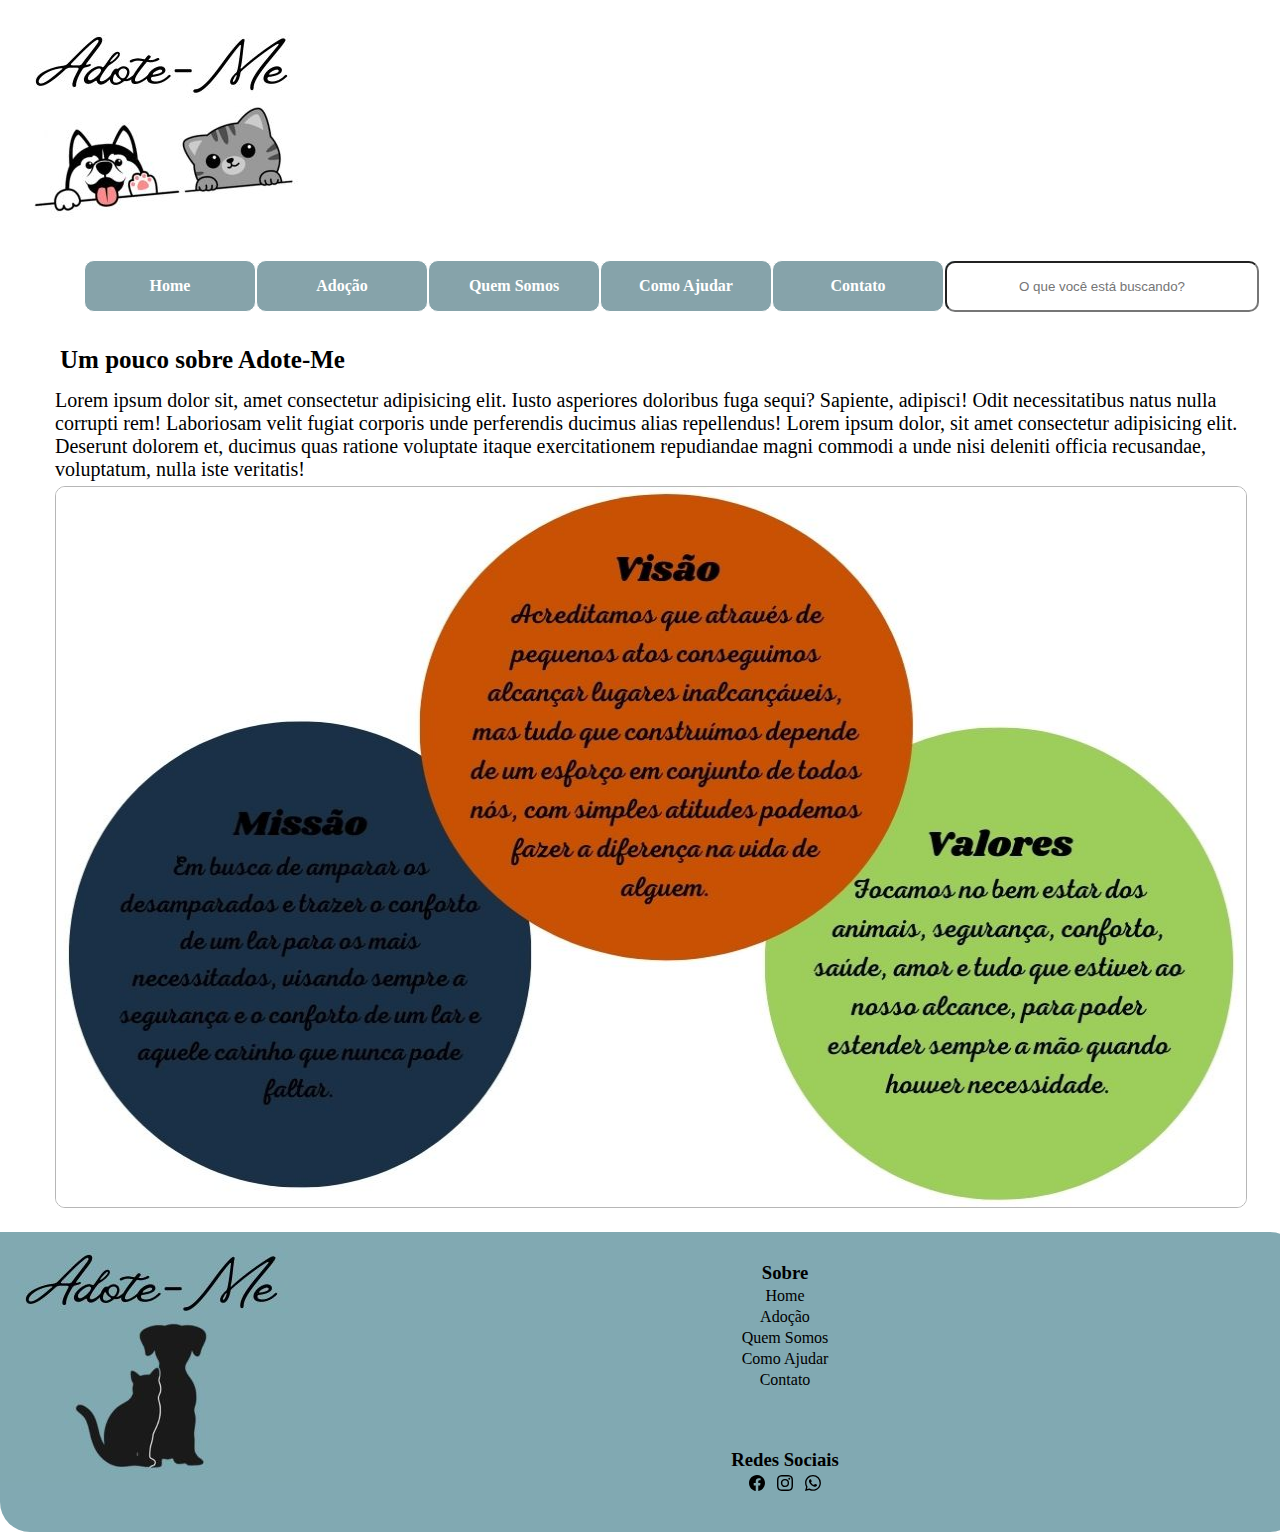
<file: nossa-trajetoria.html>
<!DOCTYPE html>
<html lang="en">
<head>
    <meta charset="UTF-8">
    <meta http-equiv="X-UA-Compatible" content="IE=edge">
    <meta name="viewport" content="width=device-width, initial-scale=1.0">
    <title>Acompanhe sua adoçao Adote-Me</title>
    <link rel="stylesheet" href="CSS/estilo.css">
</head>
<body>
    <header>
        <div id="cabecalho">
            <div class="logo">
                <img src="logo/teste-2.jpg" alt="">
                <!--
                    https://br.freepik.com/vetores-premium/cao-husky-siberiano-bonito-patas-acima-dos-desenhos-animados-da-parede_5650340.htm
                    
                    https://pt.vecteezy.com/arte-vetorial/2787930-ilustracao-em-vetor-de-desenho-animado-bonito-cinza
                -->
            </div><!--Aqui termina a área de logo do site-->
            <section class="galeria">
                <img class="foto" src="imagens-slideshow/img-1.jpg" alt="">
                <!--https://vetplus.vet.br/adocao-responsavel/-->
                <img class="foto" src="imagens-slideshow/img-2.jpg" alt="">
                <!--https://ednaldoracoes.com.br/blog/caes/voce-sabia-atualmente-o-brasil-tem-mais-pets-que-criancas/184-->
                <img class="foto" src="imagens-slideshow/img-3.jpg" alt="">
                <!--https://auchaneeu.auchan.pt/pets/gatinhos-mesma-ninhada/-->
            </section><!--Aqui termina a SECTION de efeito carrossel-->
        </div><!--Aqui termina toda a estrutura do cabeçalho-->

        <div class="menu">
            <ul>
                <li>
                    <a href="index.html">Home</a>
                </li>
                <li>Adoção
                    <ul>
                        <li>
                            <a href="pets-para-adocao.html">Pets para adoção</a>
                        </li>
                        <li>
                            <a href="acompanhe-sua-adocao.html">Acompanhe sua adoção</a>
                        </li>
                    </ul>
                </li>
                <li>Quem Somos
                    <ul>
                        <li>
                            <a href="nossa-trajetoria.html">Nossa Trajetoria</a>
                        </li>
                        <li>
                            <a href="colaboradores.html">Colaboradores</a>
                        </li>
                        <li>
                           <a href="seja-um-colaborador.html">Seja um colaborador</a>
                        </li>
                    </ul>
                </li>
                <li>
                    <a href="como-ajudar.html">Como Ajudar</a>
                </li>
                <li>
                    <a href="contato.html">Contato</a>
                </li>
                <li id="barra-pesquisa">
                    <input type="text" placeholder="O que você está buscando?">
                </li>
            </ul>
        </div><!--Aqui termina a div de criação do menu-->

        <div id="trajetoria">
            <h3>Um pouco sobre Adote-Me</h3>
            <p>Lorem ipsum dolor sit, amet consectetur adipisicing elit. Iusto asperiores doloribus fuga sequi? Sapiente, adipisci! Odit necessitatibus natus nulla corrupti rem! Laboriosam velit fugiat corporis unde perferendis ducimus alias repellendus! Lorem ipsum dolor, sit amet consectetur adipisicing elit. Deserunt dolorem et, ducimus quas ratione voluptate itaque exercitationem repudiandae magni commodi a unde nisi deleniti officia recusandae, voluptatum, nulla iste veritatis!</p>
            
            <img class="trajetoria-img" src="imagens-empresa/MVV-Oque-Nós-Move.jpg" alt="">
        </div><!--Aqui termina o teste de caixas de apresentação do site **FASE DE TESTE AINDA**-->

        <footer>
            <div class="logo">
                <img src="logo/teste-3.jpg" alt="">
                 <!--https://pt.vecteezy.com/arte-vetorial/7120890-ilustracao-de-uma-silhueta-de-um-cao-e-gato-->
            </div>
            <div class="dados">
                <ul>
                    <h3>Sobre</h3>
                    <li>
                        <a href="index.html">Home</a>
                    </li>
                    <li>
                        <a href="pets-para-adocao.html">Adoção</a>
                    </li>
                    <li>
                        <a href="nossa-trajetoria.html">Quem Somos</a>
                    </li>
                    <li>
                        <a href="como-ajudar.html">Como Ajudar</a>
                    </li>
                    <li>
                        <a href="contato.html">Contato</a>
                    </li>
                </ul>
            </div>
            <div class="redes">
                <h3>Redes Sociais</h3>
                <!--Icone do Facebook-->
                <a href="https://pt-br.facebook.com/"><svg xmlns="http://www.w3.org/2000/svg" width="16" height="16" fill="currentColor" class="bi bi-facebook" viewBox="0 0 16 16">
                    <path d="M16 8.049c0-4.446-3.582-8.05-8-8.05C3.58 0-.002 3.603-.002 8.05c0 4.017 2.926 7.347 6.75 7.951v-5.625h-2.03V8.05H6.75V6.275c0-2.017 1.195-3.131 3.022-3.131.876 0 1.791.157 1.791.157v1.98h-1.009c-.993 0-1.303.621-1.303 1.258v1.51h2.218l-.354 2.326H9.25V16c3.824-.604 6.75-3.934 6.75-7.951z"/>
                </svg></a>
                <!--Icone do Instagram-->          
                <a href="https://www.instagram.com/"><svg xmlns="http://www.w3.org/2000/svg" width="16" height="16" fill="currentColor" class="bi bi-instagram" viewBox="0 0 16 16">
                    <path d="M8 0C5.829 0 5.556.01 4.703.048 3.85.088 3.269.222 2.76.42a3.917 3.917 0 0 0-1.417.923A3.927 3.927 0 0 0 .42 2.76C.222 3.268.087 3.85.048 4.7.01 5.555 0 5.827 0 8.001c0 2.172.01 2.444.048 3.297.04.852.174 1.433.372 1.942.205.526.478.972.923 1.417.444.445.89.719 1.416.923.51.198 1.09.333 1.942.372C5.555 15.99 5.827 16 8 16s2.444-.01 3.298-.048c.851-.04 1.434-.174 1.943-.372a3.916 3.916 0 0 0 1.416-.923c.445-.445.718-.891.923-1.417.197-.509.332-1.09.372-1.942C15.99 10.445 16 10.173 16 8s-.01-2.445-.048-3.299c-.04-.851-.175-1.433-.372-1.941a3.926 3.926 0 0 0-.923-1.417A3.911 3.911 0 0 0 13.24.42c-.51-.198-1.092-.333-1.943-.372C10.443.01 10.172 0 7.998 0h.003zm-.717 1.442h.718c2.136 0 2.389.007 3.232.046.78.035 1.204.166 1.486.275.373.145.64.319.92.599.28.28.453.546.598.92.11.281.24.705.275 1.485.039.843.047 1.096.047 3.231s-.008 2.389-.047 3.232c-.035.78-.166 1.203-.275 1.485a2.47 2.47 0 0 1-.599.919c-.28.28-.546.453-.92.598-.28.11-.704.24-1.485.276-.843.038-1.096.047-3.232.047s-2.39-.009-3.233-.047c-.78-.036-1.203-.166-1.485-.276a2.478 2.478 0 0 1-.92-.598 2.48 2.48 0 0 1-.6-.92c-.109-.281-.24-.705-.275-1.485-.038-.843-.046-1.096-.046-3.233 0-2.136.008-2.388.046-3.231.036-.78.166-1.204.276-1.486.145-.373.319-.64.599-.92.28-.28.546-.453.92-.598.282-.11.705-.24 1.485-.276.738-.034 1.024-.044 2.515-.045v.002zm4.988 1.328a.96.96 0 1 0 0 1.92.96.96 0 0 0 0-1.92zm-4.27 1.122a4.109 4.109 0 1 0 0 8.217 4.109 4.109 0 0 0 0-8.217zm0 1.441a2.667 2.667 0 1 1 0 5.334 2.667 2.667 0 0 1 0-5.334z"/>
                </svg></a>
                <!--Icone do Whatsapp-->     
                <a href="https://web.whatsapp.com/"><svg xmlns="http://www.w3.org/2000/svg" width="16" height="16" fill="currentColor" class="bi bi-whatsapp" viewBox="0 0 16 16">
                    <path d="M13.601 2.326A7.854 7.854 0 0 0 7.994 0C3.627 0 .068 3.558.064 7.926c0 1.399.366 2.76 1.057 3.965L0 16l4.204-1.102a7.933 7.933 0 0 0 3.79.965h.004c4.368 0 7.926-3.558 7.93-7.93A7.898 7.898 0 0 0 13.6 2.326zM7.994 14.521a6.573 6.573 0 0 1-3.356-.92l-.24-.144-2.494.654.666-2.433-.156-.251a6.56 6.56 0 0 1-1.007-3.505c0-3.626 2.957-6.584 6.591-6.584a6.56 6.56 0 0 1 4.66 1.931 6.557 6.557 0 0 1 1.928 4.66c-.004 3.639-2.961 6.592-6.592 6.592zm3.615-4.934c-.197-.099-1.17-.578-1.353-.646-.182-.065-.315-.099-.445.099-.133.197-.513.646-.627.775-.114.133-.232.148-.43.05-.197-.1-.836-.308-1.592-.985-.59-.525-.985-1.175-1.103-1.372-.114-.198-.011-.304.088-.403.087-.088.197-.232.296-.346.1-.114.133-.198.198-.33.065-.134.034-.248-.015-.347-.05-.099-.445-1.076-.612-1.47-.16-.389-.323-.335-.445-.34-.114-.007-.247-.007-.38-.007a.729.729 0 0 0-.529.247c-.182.198-.691.677-.691 1.654 0 .977.71 1.916.81 2.049.098.133 1.394 2.132 3.383 2.992.47.205.84.326 1.129.418.475.152.904.129 1.246.08.38-.058 1.171-.48 1.338-.943.164-.464.164-.86.114-.943-.049-.084-.182-.133-.38-.232z"/>
                    </svg></a>
            </div>
        </footer><!--Aqui termina o rodapé da site-->
    </header>
</body>
</html>
</file>
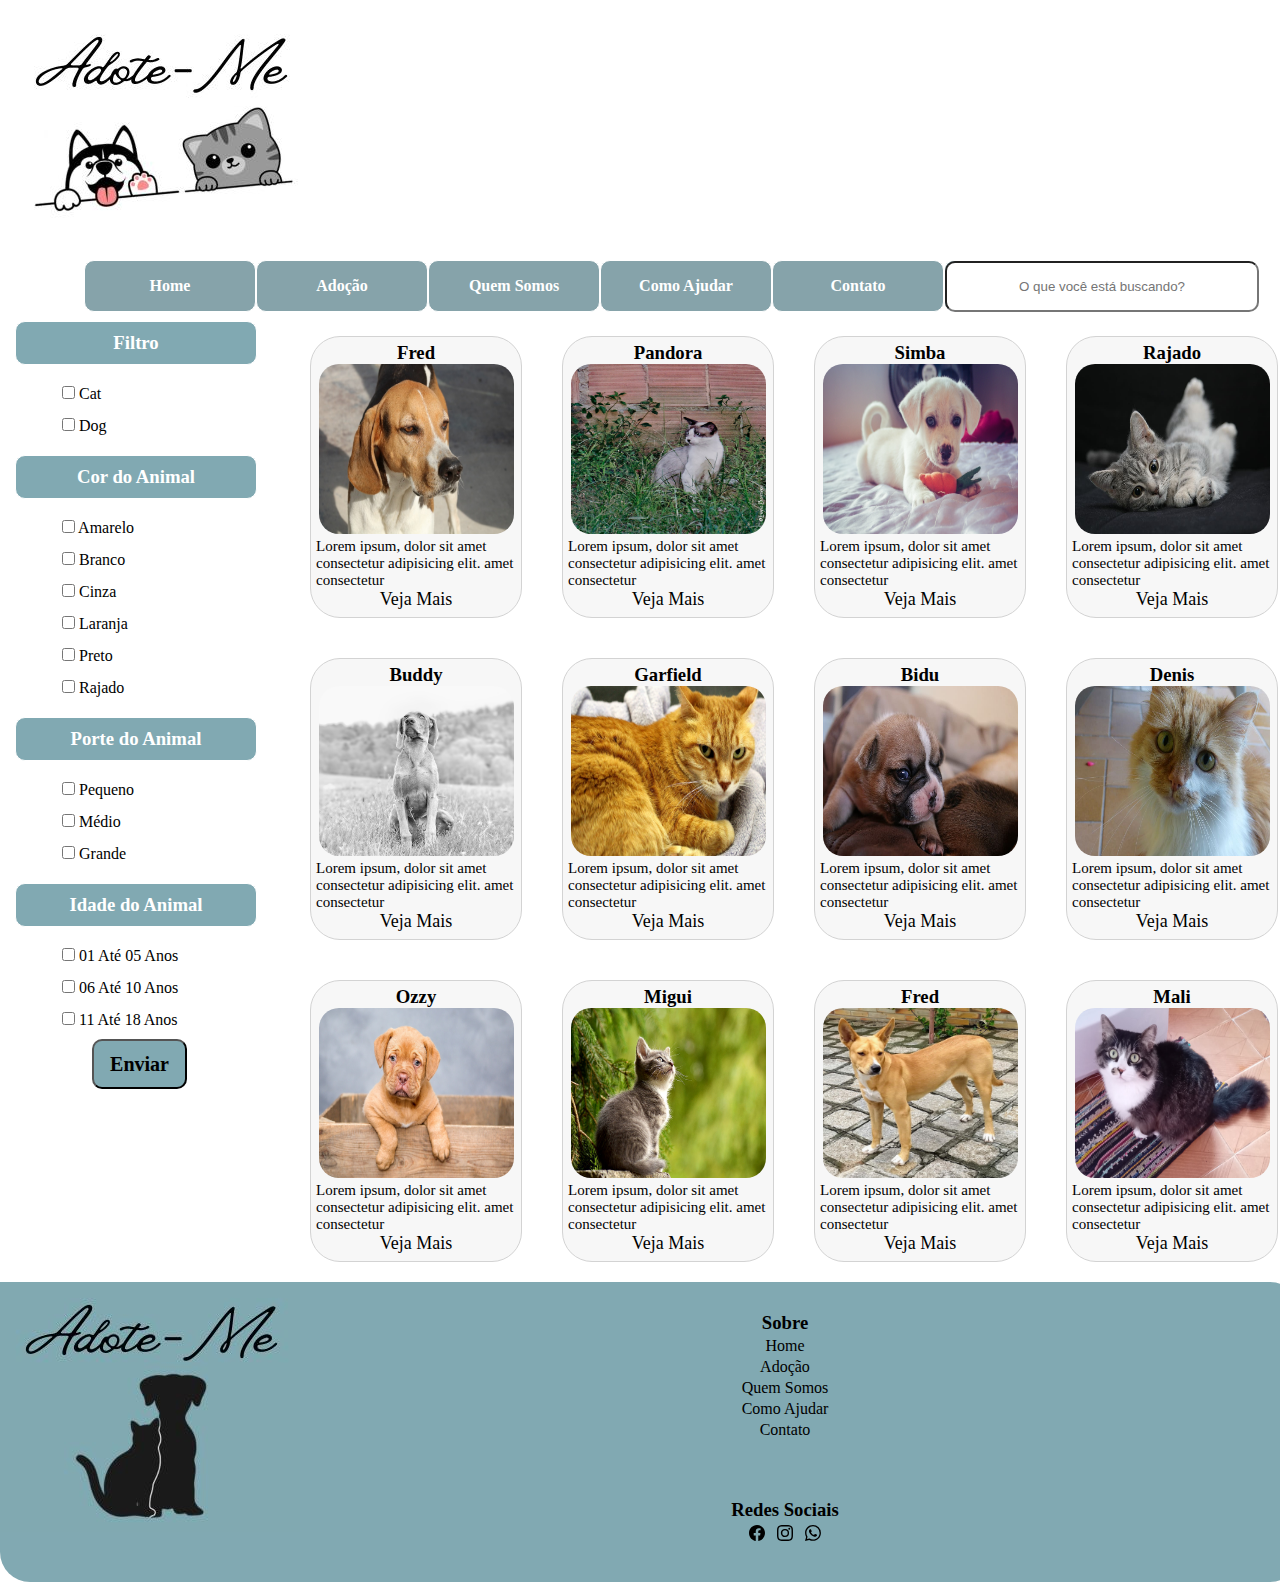
<file: pets-para-adocao.html>
<!DOCTYPE html>
<html lang="en">
<head>
    <meta charset="UTF-8">
    <meta http-equiv="X-UA-Compatible" content="IE=edge">
    <meta name="viewport" content="width=device-width, initial-scale=1.0">
    <title>Pets Para Adoção Adote-Me</title>
    <link rel="stylesheet" href="CSS/estilo.css">
</head>
<body>
    <header>
        <div id="cabecalho">
            <div class="logo">
                <img src="logo/teste-2.jpg" alt="">
                  <!--
                    https://br.freepik.com/vetores-premium/cao-husky-siberiano-bonito-patas-acima-dos-desenhos-animados-da-parede_5650340.htm
                    
                    https://pt.vecteezy.com/arte-vetorial/2787930-ilustracao-em-vetor-de-desenho-animado-bonito-cinza
                -->
            </div><!--Aqui termina a área de logo do site-->
            <section class="galeria">
                <img class="foto" src="imagens-slideshow/img-1.jpg" alt="">
                <!--https://vetplus.vet.br/adocao-responsavel/-->
                <img class="foto" src="imagens-slideshow/img-2.jpg" alt="">
                <!--https://ednaldoracoes.com.br/blog/caes/voce-sabia-atualmente-o-brasil-tem-mais-pets-que-criancas/184-->
                <img class="foto" src="imagens-slideshow/img-3.jpg" alt="">
                <!--https://auchaneeu.auchan.pt/pets/gatinhos-mesma-ninhada/-->
            </section><!--Aqui termina a SECTION de efeito carrossel-->
        </div><!--Aqui termina toda a estrutura do cabeçalho-->

        <div class="menu">
            <ul>
                <li>
                    <a href="index.html">Home</a>
                </li>
                <li>Adoção
                    <ul>
                        <li>
                            <a href="pets-para-adocao.html">Pets para adoção</a>
                        </li>
                        <li>
                            <a href="acompanhe-sua-adocao.html">Acompanhe sua adoção</a>
                        </li>
                    </ul>
                </li>
                <li>Quem Somos
                    <ul>
                        <li>
                            <a href="nossa-trajetoria.html">Nossa Trajetoria</a>
                        </li>
                        <li>
                            <a href="colaboradores.html">Colaboradores</a>
                        </li>
                        <li>
                           <a href="seja-um-colaborador.html">Seja um colaborador</a>
                        </li>
                    </ul>
                </li>
                <li>
                    <a href="como-ajudar.html">Como Ajudar</a>
                </li>
                <li>
                    <a href="contato.html">Contato</a>
                </li>
                <li id="barra-pesquisa">
                    <input type="text" placeholder="O que você está buscando?">
                </li>
            </ul>
        </div><!--Aqui termina a div de criação do menu-->

        <div id="filtro">
            <div class="filtro-box">
                <h3>Filtro</h3>
                <ul>
                    <li>
                        <input type="checkbox" name="Cat" id=""> Cat <br>
                        <input type="checkbox" name="Dog" id=""> Dog
                    </li>
                </ul>
            </div><!--Aqui termina a div de qual tipo animal-->

            <div class="filtro-box">
                <h3>Cor do Animal</h3>
                <ul>
                    <li>
                        <input type="checkbox"> Amarelo
                    </li>
                    <li>
                        <input type="checkbox"> Branco
                    </li>
                    <li>
                        <input type="checkbox"> Cinza
                    </li>
                    <li>
                        <input type="checkbox"> Laranja
                    </li>
                    <li>
                        <input type="checkbox"> Preto
                    </li>
                    <li>
                        <input type="checkbox"> Rajado
                    </li>
                </ul>
            </div><!--Aqui termina a div de cor do animal-->

            <div class="filtro-box">
                <h3>Porte do Animal</h3>
                <ul>
                    <li>
                        <input type="checkbox" name="" id=""> Pequeno
                    </li>
                    <li>
                        <input type="checkbox" name="" id=""> Médio
                    </li>
                    <li>
                        <input type="checkbox" name="" id=""> Grande
                    </li>
                </ul>
            </div><!--Aqui termina a div de porte do animal-->

            <div class="filtro-box">
                <h3>Idade do Animal</h3>
                <ul>
                    <li>
                        <input type="checkbox" name="" id=""> 01 Até 05 Anos
                    </li>
                    <li>
                        <input type="checkbox" name="" id=""> 06 Até 10 Anos
                    </li>
                    <li>
                        <input type="checkbox" name="" id=""> 11 Até 18 Anos
                    </li>
                    <button>Enviar</button><!--Aqui está o botão de envio de formulário-->
                </ul>
            </div><!--Aqui termina a div de idade do animal-->
        </div><!--Aqui termina a iv de criação do filtro-->

        <div id="pets-adocao">
            <div class="pets">
                <h3>Fred</h3>
                <img src="imagens-empresa/1 Cachorro.jpg" alt="">
                <p>Lorem ipsum, dolor sit amet consectetur adipisicing elit. amet consectetur</p>
                <a href="">Veja Mais</a>
            </div>
            <div class="pets">
                <h3>Pandora</h3>
                <img src="imagens-empresa/1 Gato.jpg" alt="">
                <p>Lorem ipsum, dolor sit amet consectetur adipisicing elit. amet consectetur</p>
                <a href="">Veja Mais</a>
            </div>
            <div class="pets">
                <h3>Simba</h3>
                <img src="imagens-empresa/2 Cachorro.jpg" alt="">
                <p>Lorem ipsum, dolor sit amet consectetur adipisicing elit. amet consectetur</p>
                <a href="">Veja Mais</a>
            </div>
            <div class="pets">
                <h3>Rajado</h3>
                <img src="imagens-empresa/2 Gato.jpg" alt="">
                <p>Lorem ipsum, dolor sit amet consectetur adipisicing elit. amet consectetur</p>
                <a href="">Veja Mais</a>
            </div>
            <div class="pets">
                <h3>Buddy</h3>
                <img src="imagens-empresa/3 Cachorro.jpg" alt="">
                <p>Lorem ipsum, dolor sit amet consectetur adipisicing elit. amet consectetur</p>
                <a href="">Veja Mais</a>
            </div>
            <div class="pets">
                <h3>Garfield</h3>
                <img src="imagens-empresa/3 Gato.jpg" alt="">
                <p>Lorem ipsum, dolor sit amet consectetur adipisicing elit. amet consectetur</p>
                <a href="">Veja Mais</a>
            </div>
            <div class="pets">
                <h3>Bidu</h3>
                <img src="imagens-empresa/4 Cachorro.jpg" alt="">
                <p>Lorem ipsum, dolor sit amet consectetur adipisicing elit. amet consectetur</p>
                <a href="">Veja Mais</a>
            </div>
            <div class="pets">
                <h3>Denis</h3>
                <img src="imagens-empresa/4 Gato.jpg" alt="">
                <p>Lorem ipsum, dolor sit amet consectetur adipisicing elit. amet consectetur</p>
                <a href="">Veja Mais</a>
            </div>
            <div class="pets">
                <h3>Ozzy</h3>
                <img src="imagens-empresa/5 Cachorro.jpg" alt="">
                <p>Lorem ipsum, dolor sit amet consectetur adipisicing elit. amet consectetur</p>
                <a href="">Veja Mais</a>
            </div>
            <div class="pets">
                <h3>Migui</h3>
                <img src="imagens-empresa/5 Gato.jpg" alt="">
                <p>Lorem ipsum, dolor sit amet consectetur adipisicing elit. amet consectetur</p>
                <a href="">Veja Mais</a>
            </div>
            <div class="pets">
                <h3>Fred</h3>
                <img src="imagens-empresa/6 Cachorro.jpg" alt="">
                <p>Lorem ipsum, dolor sit amet consectetur adipisicing elit. amet consectetur</p>
                <a href="">Veja Mais</a>
            </div>
            <div class="pets">
                <h3>Mali</h3>
                <img src="imagens-empresa/6 Gato.jpg" alt="">
                <p>Lorem ipsum, dolor sit amet consectetur adipisicing elit. amet consectetur</p>
                <a href="">Veja Mais</a>
            </div>
        </div><!--Aqui termina o teste de caixas de apresentação do site **FASE DE TESTE AINDA**-->

        <footer>
            <div class="logo">
                <img src="logo/teste-3.jpg" alt="">
                <!--https://www.skyscanner.com.br/noticias/animais-de-estimacao-onde-deixar-seu-pet-quando-viajar-->
            </div>
            <div class="dados">
                <ul>
                    <h3>Sobre</h3>
                    <li>
                        <a href="index.html">Home</a>
                    </li>
                    <li>
                        <a href="pets-para-adocao.html">Adoção</a>
                    </li>
                    <li>
                        <a href="nossa-trajetoria.html">Quem Somos</a>
                    </li>
                    <li>
                        <a href="como-ajudar.html">Como Ajudar</a>
                    </li>
                    <li>
                        <a href="contato.html">Contato</a>
                    </li>
                </ul>
            </div>
            <div class="redes">
                <h3>Redes Sociais</h3>
                <!--Icone do Facebook-->
                <a href="https://pt-br.facebook.com/"><svg xmlns="http://www.w3.org/2000/svg" width="16" height="16" fill="currentColor" class="bi bi-facebook" viewBox="0 0 16 16">
                    <path d="M16 8.049c0-4.446-3.582-8.05-8-8.05C3.58 0-.002 3.603-.002 8.05c0 4.017 2.926 7.347 6.75 7.951v-5.625h-2.03V8.05H6.75V6.275c0-2.017 1.195-3.131 3.022-3.131.876 0 1.791.157 1.791.157v1.98h-1.009c-.993 0-1.303.621-1.303 1.258v1.51h2.218l-.354 2.326H9.25V16c3.824-.604 6.75-3.934 6.75-7.951z"/>
                </svg></a>
                <!--Icone do Instagram-->          
                <a href="https://www.instagram.com/"><svg xmlns="http://www.w3.org/2000/svg" width="16" height="16" fill="currentColor" class="bi bi-instagram" viewBox="0 0 16 16">
                    <path d="M8 0C5.829 0 5.556.01 4.703.048 3.85.088 3.269.222 2.76.42a3.917 3.917 0 0 0-1.417.923A3.927 3.927 0 0 0 .42 2.76C.222 3.268.087 3.85.048 4.7.01 5.555 0 5.827 0 8.001c0 2.172.01 2.444.048 3.297.04.852.174 1.433.372 1.942.205.526.478.972.923 1.417.444.445.89.719 1.416.923.51.198 1.09.333 1.942.372C5.555 15.99 5.827 16 8 16s2.444-.01 3.298-.048c.851-.04 1.434-.174 1.943-.372a3.916 3.916 0 0 0 1.416-.923c.445-.445.718-.891.923-1.417.197-.509.332-1.09.372-1.942C15.99 10.445 16 10.173 16 8s-.01-2.445-.048-3.299c-.04-.851-.175-1.433-.372-1.941a3.926 3.926 0 0 0-.923-1.417A3.911 3.911 0 0 0 13.24.42c-.51-.198-1.092-.333-1.943-.372C10.443.01 10.172 0 7.998 0h.003zm-.717 1.442h.718c2.136 0 2.389.007 3.232.046.78.035 1.204.166 1.486.275.373.145.64.319.92.599.28.28.453.546.598.92.11.281.24.705.275 1.485.039.843.047 1.096.047 3.231s-.008 2.389-.047 3.232c-.035.78-.166 1.203-.275 1.485a2.47 2.47 0 0 1-.599.919c-.28.28-.546.453-.92.598-.28.11-.704.24-1.485.276-.843.038-1.096.047-3.232.047s-2.39-.009-3.233-.047c-.78-.036-1.203-.166-1.485-.276a2.478 2.478 0 0 1-.92-.598 2.48 2.48 0 0 1-.6-.92c-.109-.281-.24-.705-.275-1.485-.038-.843-.046-1.096-.046-3.233 0-2.136.008-2.388.046-3.231.036-.78.166-1.204.276-1.486.145-.373.319-.64.599-.92.28-.28.546-.453.92-.598.282-.11.705-.24 1.485-.276.738-.034 1.024-.044 2.515-.045v.002zm4.988 1.328a.96.96 0 1 0 0 1.92.96.96 0 0 0 0-1.92zm-4.27 1.122a4.109 4.109 0 1 0 0 8.217 4.109 4.109 0 0 0 0-8.217zm0 1.441a2.667 2.667 0 1 1 0 5.334 2.667 2.667 0 0 1 0-5.334z"/>
                </svg></a>
                <!--Icone do Whatsapp-->     
                <a href="https://web.whatsapp.com/"><svg xmlns="http://www.w3.org/2000/svg" width="16" height="16" fill="currentColor" class="bi bi-whatsapp" viewBox="0 0 16 16">
                    <path d="M13.601 2.326A7.854 7.854 0 0 0 7.994 0C3.627 0 .068 3.558.064 7.926c0 1.399.366 2.76 1.057 3.965L0 16l4.204-1.102a7.933 7.933 0 0 0 3.79.965h.004c4.368 0 7.926-3.558 7.93-7.93A7.898 7.898 0 0 0 13.6 2.326zM7.994 14.521a6.573 6.573 0 0 1-3.356-.92l-.24-.144-2.494.654.666-2.433-.156-.251a6.56 6.56 0 0 1-1.007-3.505c0-3.626 2.957-6.584 6.591-6.584a6.56 6.56 0 0 1 4.66 1.931 6.557 6.557 0 0 1 1.928 4.66c-.004 3.639-2.961 6.592-6.592 6.592zm3.615-4.934c-.197-.099-1.17-.578-1.353-.646-.182-.065-.315-.099-.445.099-.133.197-.513.646-.627.775-.114.133-.232.148-.43.05-.197-.1-.836-.308-1.592-.985-.59-.525-.985-1.175-1.103-1.372-.114-.198-.011-.304.088-.403.087-.088.197-.232.296-.346.1-.114.133-.198.198-.33.065-.134.034-.248-.015-.347-.05-.099-.445-1.076-.612-1.47-.16-.389-.323-.335-.445-.34-.114-.007-.247-.007-.38-.007a.729.729 0 0 0-.529.247c-.182.198-.691.677-.691 1.654 0 .977.71 1.916.81 2.049.098.133 1.394 2.132 3.383 2.992.47.205.84.326 1.129.418.475.152.904.129 1.246.08.38-.058 1.171-.48 1.338-.943.164-.464.164-.86.114-.943-.049-.084-.182-.133-.38-.232z"/>
                    </svg></a>
            </div>
        </footer><!--Aqui termina o rodapé da site-->
    </header>
</body>
</html>
</file>
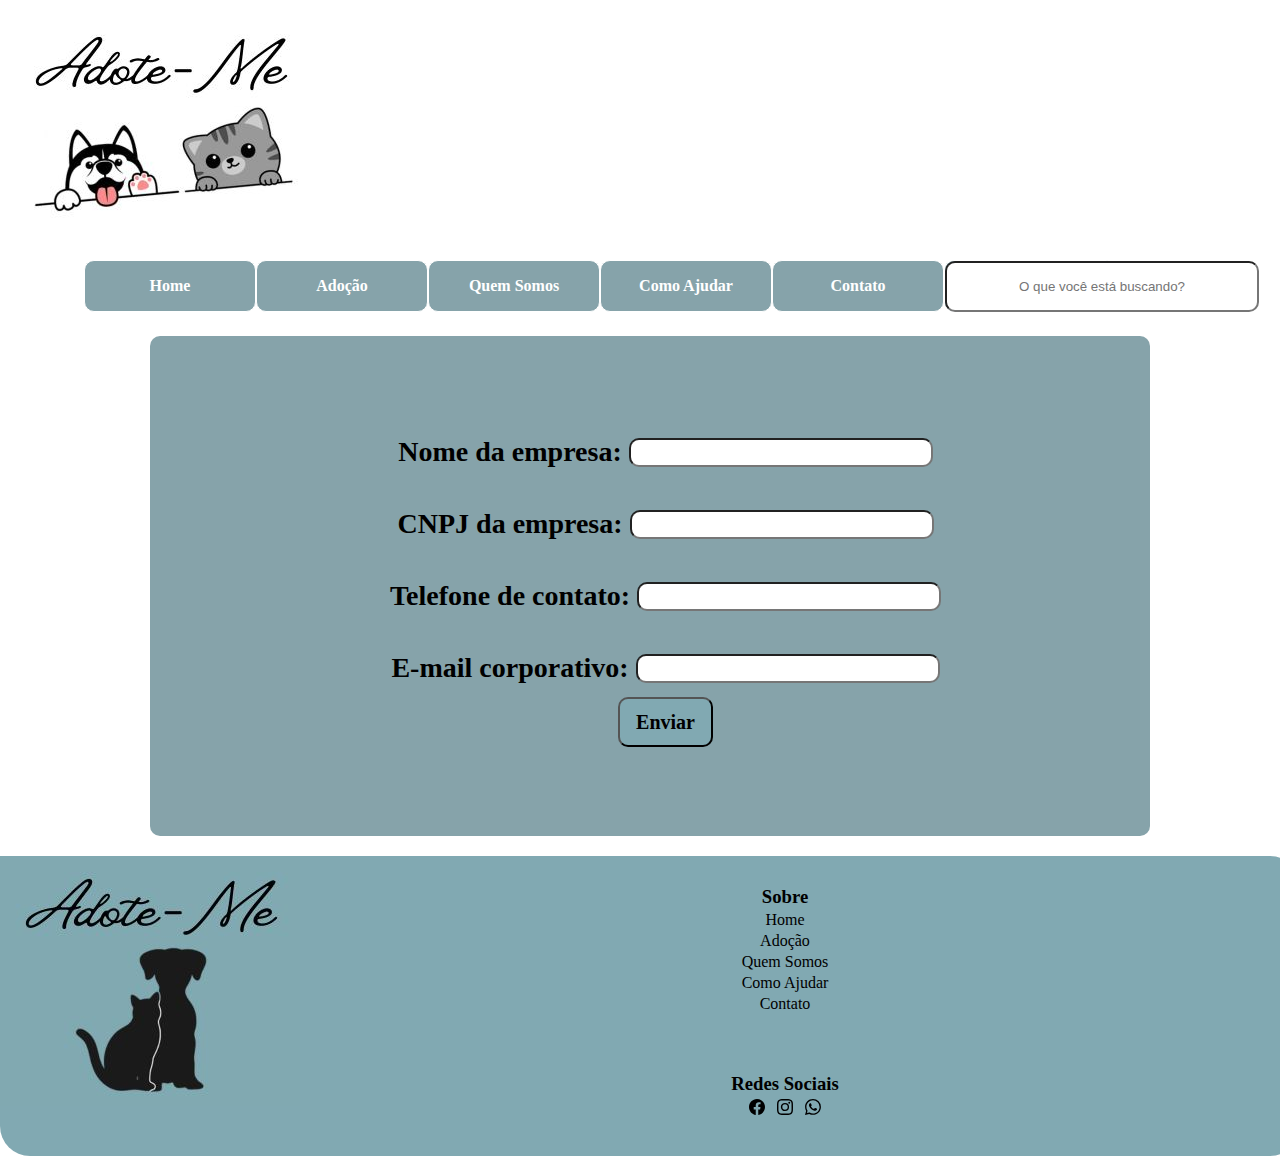
<file: seja-um-colaborador.html>
<!DOCTYPE html>
<html lang="en">
<head>
    <meta charset="UTF-8">
    <meta http-equiv="X-UA-Compatible" content="IE=edge">
    <meta name="viewport" content="width=device-width, initial-scale=1.0">
    <title>Acompanhe sua adoçao Adote-Me</title>
    <link rel="stylesheet" href="CSS/estilo.css">
</head>
<body>
    <header>
        <div id="cabecalho">
            <div class="logo">
                <img src="logo/teste-2.jpg" alt="">
                <!--
                    https://br.freepik.com/vetores-premium/cao-husky-siberiano-bonito-patas-acima-dos-desenhos-animados-da-parede_5650340.htm
                    
                    https://pt.vecteezy.com/arte-vetorial/2787930-ilustracao-em-vetor-de-desenho-animado-bonito-cinza
                -->
            </div><!--Aqui termina a área de logo do site-->
            <section class="galeria">
                <img class="foto" src="imagens-slideshow/img-1.jpg" alt="">
                <!--https://vetplus.vet.br/adocao-responsavel/-->
                <img class="foto" src="imagens-slideshow/img-2.jpg" alt="">
                <!--https://ednaldoracoes.com.br/blog/caes/voce-sabia-atualmente-o-brasil-tem-mais-pets-que-criancas/184-->
                <img class="foto" src="imagens-slideshow/img-3.jpg" alt="">
                <!--https://auchaneeu.auchan.pt/pets/gatinhos-mesma-ninhada/-->
            </section><!--Aqui termina a SECTION de efeito carrossel-->
        </div><!--Aqui termina toda a estrutura do cabeçalho-->

        <div class="menu">
            <ul>
                <li>
                    <a href="index.html">Home</a>
                </li>
                <li>Adoção
                    <ul>
                        <li>
                            <a href="pets-para-adocao.html">Pets para adoção</a>
                        </li>
                        <li>
                            <a href="acompanhe-sua-adocao.html">Acompanhe sua adoção</a>
                        </li>
                    </ul>
                </li>
                <li>Quem Somos
                    <ul>
                        <li>
                            <a href="nossa-trajetoria.html">Nossa Trajetoria</a>
                        </li>
                        <li>
                            <a href="colaboradores.html">Colaboradores</a>
                        </li>
                        <li>
                           <a href="seja-um-colaborador.html">Seja um colaborador</a>
                        </li>
                    </ul>
                </li>
                <li>
                    <a href="como-ajudar.html">Como Ajudar</a>
                </li>
                <li>
                    <a href="contato.html">Contato</a>
                </li>
                <li id="barra-pesquisa">
                    <input type="text" placeholder="O que você está buscando?">
                </li>
            </ul>
        </div><!--Aqui termina a div de criação do menu-->

        <div id="seja-um-colaborador">
            <form action="cadastro-novos-colaboradores" method="post">
                <div>
                    <label for="nome">Nome da empresa: </label>
                    <input type="text" name="" id="">
                </div>
                <div>
                    <label for="cnpj">CNPJ da empresa: </label>
                    <input type="number" name="" id="">
                </div>
                <div>
                    <label for="telefone">Telefone de contato: </label>
                    <input type="number" name="" id="">
                </div>
                <div>
                    <label for="email">E-mail corporativo: </label>
                    <input type="email" name="" id="">
                </div>
                <button id="enviar-colaborador">
                  <a href="seja-um-colaborador.html">Enviar</a>
                </button>
            </form>
        </div><!--Aqui termina o teste de caixas de apresentação do site **FASE DE TESTE AINDA**-->

        <footer>
            <div class="logo">
                <img src="logo/teste-3.jpg" alt="">
                <!--https://pt.vecteezy.com/arte-vetorial/7120890-ilustracao-de-uma-silhueta-de-um-cao-e-gato-->
            </div>
            <div class="dados">
                <ul>
                    <h3>Sobre</h3>
                    <li>
                        <a href="index.html">Home</a>
                    </li>
                    <li>
                        <a href="pets-para-adocao.html">Adoção</a>
                    </li>
                    <li>
                        <a href="nossa-trajetoria.html">Quem Somos</a>
                    </li>
                    <li>
                        <a href="como-ajudar.html">Como Ajudar</a>
                    </li>
                    <li>
                        <a href="contato.html">Contato</a>
                    </li>
                </ul>
            </div>
            <div class="redes">
                <h3>Redes Sociais</h3>
                <!--Icone do Facebook-->
                <a href="https://pt-br.facebook.com/"><svg xmlns="http://www.w3.org/2000/svg" width="16" height="16" fill="currentColor" class="bi bi-facebook" viewBox="0 0 16 16">
                    <path d="M16 8.049c0-4.446-3.582-8.05-8-8.05C3.58 0-.002 3.603-.002 8.05c0 4.017 2.926 7.347 6.75 7.951v-5.625h-2.03V8.05H6.75V6.275c0-2.017 1.195-3.131 3.022-3.131.876 0 1.791.157 1.791.157v1.98h-1.009c-.993 0-1.303.621-1.303 1.258v1.51h2.218l-.354 2.326H9.25V16c3.824-.604 6.75-3.934 6.75-7.951z"/>
                </svg></a>
                <!--Icone do Instagram-->          
                <a href="https://www.instagram.com/"><svg xmlns="http://www.w3.org/2000/svg" width="16" height="16" fill="currentColor" class="bi bi-instagram" viewBox="0 0 16 16">
                    <path d="M8 0C5.829 0 5.556.01 4.703.048 3.85.088 3.269.222 2.76.42a3.917 3.917 0 0 0-1.417.923A3.927 3.927 0 0 0 .42 2.76C.222 3.268.087 3.85.048 4.7.01 5.555 0 5.827 0 8.001c0 2.172.01 2.444.048 3.297.04.852.174 1.433.372 1.942.205.526.478.972.923 1.417.444.445.89.719 1.416.923.51.198 1.09.333 1.942.372C5.555 15.99 5.827 16 8 16s2.444-.01 3.298-.048c.851-.04 1.434-.174 1.943-.372a3.916 3.916 0 0 0 1.416-.923c.445-.445.718-.891.923-1.417.197-.509.332-1.09.372-1.942C15.99 10.445 16 10.173 16 8s-.01-2.445-.048-3.299c-.04-.851-.175-1.433-.372-1.941a3.926 3.926 0 0 0-.923-1.417A3.911 3.911 0 0 0 13.24.42c-.51-.198-1.092-.333-1.943-.372C10.443.01 10.172 0 7.998 0h.003zm-.717 1.442h.718c2.136 0 2.389.007 3.232.046.78.035 1.204.166 1.486.275.373.145.64.319.92.599.28.28.453.546.598.92.11.281.24.705.275 1.485.039.843.047 1.096.047 3.231s-.008 2.389-.047 3.232c-.035.78-.166 1.203-.275 1.485a2.47 2.47 0 0 1-.599.919c-.28.28-.546.453-.92.598-.28.11-.704.24-1.485.276-.843.038-1.096.047-3.232.047s-2.39-.009-3.233-.047c-.78-.036-1.203-.166-1.485-.276a2.478 2.478 0 0 1-.92-.598 2.48 2.48 0 0 1-.6-.92c-.109-.281-.24-.705-.275-1.485-.038-.843-.046-1.096-.046-3.233 0-2.136.008-2.388.046-3.231.036-.78.166-1.204.276-1.486.145-.373.319-.64.599-.92.28-.28.546-.453.92-.598.282-.11.705-.24 1.485-.276.738-.034 1.024-.044 2.515-.045v.002zm4.988 1.328a.96.96 0 1 0 0 1.92.96.96 0 0 0 0-1.92zm-4.27 1.122a4.109 4.109 0 1 0 0 8.217 4.109 4.109 0 0 0 0-8.217zm0 1.441a2.667 2.667 0 1 1 0 5.334 2.667 2.667 0 0 1 0-5.334z"/>
                </svg></a>
                <!--Icone do Whatsapp-->     
                <a href="https://web.whatsapp.com/"><svg xmlns="http://www.w3.org/2000/svg" width="16" height="16" fill="currentColor" class="bi bi-whatsapp" viewBox="0 0 16 16">
                    <path d="M13.601 2.326A7.854 7.854 0 0 0 7.994 0C3.627 0 .068 3.558.064 7.926c0 1.399.366 2.76 1.057 3.965L0 16l4.204-1.102a7.933 7.933 0 0 0 3.79.965h.004c4.368 0 7.926-3.558 7.93-7.93A7.898 7.898 0 0 0 13.6 2.326zM7.994 14.521a6.573 6.573 0 0 1-3.356-.92l-.24-.144-2.494.654.666-2.433-.156-.251a6.56 6.56 0 0 1-1.007-3.505c0-3.626 2.957-6.584 6.591-6.584a6.56 6.56 0 0 1 4.66 1.931 6.557 6.557 0 0 1 1.928 4.66c-.004 3.639-2.961 6.592-6.592 6.592zm3.615-4.934c-.197-.099-1.17-.578-1.353-.646-.182-.065-.315-.099-.445.099-.133.197-.513.646-.627.775-.114.133-.232.148-.43.05-.197-.1-.836-.308-1.592-.985-.59-.525-.985-1.175-1.103-1.372-.114-.198-.011-.304.088-.403.087-.088.197-.232.296-.346.1-.114.133-.198.198-.33.065-.134.034-.248-.015-.347-.05-.099-.445-1.076-.612-1.47-.16-.389-.323-.335-.445-.34-.114-.007-.247-.007-.38-.007a.729.729 0 0 0-.529.247c-.182.198-.691.677-.691 1.654 0 .977.71 1.916.81 2.049.098.133 1.394 2.132 3.383 2.992.47.205.84.326 1.129.418.475.152.904.129 1.246.08.38-.058 1.171-.48 1.338-.943.164-.464.164-.86.114-.943-.049-.084-.182-.133-.38-.232z"/>
                    </svg></a>
            </div>
        </footer><!--Aqui termina o rodapé da site-->
    </header>
</body>
</html>
</file>
<file: CSS/estilo.css>
*{
    padding: 0;
    margin: 0;
}/*Aqui zera todas as formatações padrões da página*/


header{
    margin: auto; /*O que eu estava atrás para fazer o posicionamento dos elementos no centro*/
    width: 1300px;
}


@media(max-width: 1200px){
    section{
        width: 1000px;
    }
}

@media(max-width: 1024px){
    section{
        width: 700px;
    }
}

@media(max-width: 768px){
    section{
        width: 400px;
    }
}

@media(max-width: 425px){
    section{
        width: 320px;
    }/*Aqui termina a formatação de responsividade*/
}/*Aqui termina a formatação do Header*/

#cabecalho{
    margin: auto;
    border: 2px solid rgb(255, 255, 255);
    width: 1280px;
    height: 250px;
}/*Aqui termina a formatação do cabeçalho que está contido dentro do header*/

.logo{
    display: inline-block;
    float: left;
}/*Aqui termina a formatação do logo que está contido dentro do header*/

#cabecalho>.galeria{
    width: 700px;
    height: 240px;
    position: relative;
    overflow: hidden;
    float: right;
    margin: 5px 130px;
    border-radius: 20px;
}

.foto{
    position: absolute;
    opacity: 0;
    animation-name: animacao;
    animation-duration: 20s;
    animation-iteration-count: infinite;
    width: 700px;
    height: 240px;
}

.foto:nth-child(1){

}
.foto:nth-child(2){
    animation-delay: 5s;   
}
.foto:nth-child(3){
    animation-delay: 10s;
}

@keyframes animacao{
    25%{
        opacity: 1;
        transform: scale(1.1,1.1);
    }
    50%{
        opacity: 0;
    }
}/*Aqui termina o efeito slideshow transição de imagens e sua formatação*/

.menu{
    margin: auto;
    width: 1200px;
    height: 60px;
    background-color: rgb(255, 255, 255);
    display: flex;
    flex-direction: row;
    justify-content: center;
    align-items: center;
}

.menu ul{
    list-style-type: none;
}

.menu ul li{
    background-color: #86a3aa;
    color: white;
    width: 170px;
    border-radius: 10px;
    border: 1px solid rgb(255, 255, 255);
    height: 50px;
    line-height: 50px;
    text-align: center;
    float: left;
    position: relative;
    font-weight: bold;
    z-index: 1;

}

.menu ul li>a{
    color: white;
    list-style: none;
    text-decoration: none;
}

.menu ul li{
   font-size: 16px;
}

.menu ul li:hover{
    background-color: #81A9B2;
}

.menu ul ul{
    display: none;
    margin: 0px;
}

.menu ul li:hover>ul{
    display: block;
}

.menu ul ul ul{
    margin-left: 170px;
    top: 0px;
    position: absolute;
}

#barra-pesquisa{
    margin-right: 100px;
    padding: 0;
}

#barra-pesquisa input{
    width: 310px;
    height: 47px;
    text-align: center;
    border-radius: 10px;
}/*Aqui termina a formatação do menu e de todos os seus componentes*/

#filtro{
    float: left;
    line-height: 2em;
    margin: 5px 15px;
    font-family: Cambria, Cochin, Georgia, Times, 'Times New Roman', serif;
}

#filtro .filtro-box>ul{
    list-style: none;
    padding: 13px 47px;
}

.filtro-box h3{
    border-radius: 10px;
    color: white;
    border: 1px solid white;
    background-color: #81A9B2;
    padding: 5px;
    text-align: center;
    width: 230px;
}

button{
    margin: 3px 30px;
    border-radius: 10px;
    width: 95px;
    height: 50px;
    font-size: 20px;
    font-weight: bold;
    font-family: Cambria, Cochin, Georgia, Times, 'Times New Roman', serif;
    background-color: #81A9B2;
}

button:hover{
    color: white;
}/*Aqui termina toda a formatação do filtro de pesquisa e seus componentes*/

#conteudo{
    margin: auto;
    margin-right: 40px;
}

.caixa{
    width: 850px;
    height: 400px;
    margin: 15px 60px;
    border-radius: 20px;
    border: 1px solid rgb(199, 199, 199);
    background-color: rgb(248, 248, 248);
    float: right;
}

.caixa>h3{
    font-family: 'Franklin Gothic Medium', 'Arial Narrow', Arial, sans-serif;
    padding: 5px;
}

.caixa>img{
    border-radius: 10px;
    border: 2px solid rgb(211, 211, 211);
    width: 830px; 
    height: 270px;
    margin: 5px 7px;
}

.caixa>p{
    font-size: 17px;
    font-family: Cambria, Cochin, Georgia, Times, 'Times New Roman', serif;
    margin: 5px 20px;
}

.caixa>a{
    margin: 5px 20px;
    font-size: 17px;
    text-decoration: none;
    color: black;
}

.caixa>a:hover{
    font-weight: bold;
    color: #81A9B2;
}/*Aqui termina a formatação das caixas de conteudo e todos os seus elementos*/


footer{
    clear: both;
    border-radius: 30px;
    width: 1300px;
    height: 300px;
    background-color: #81A9B2;
    color: white;
    text-align: center;
}

.dados, .redes{
    padding: 30px;
    color: black;
}

.dados ul li{
    list-style: none;
    margin-top: 3px;
}

.dados ul li>a{
    text-decoration: none;
    color: black;
}

.dados ul li>a:hover{
    font-weight: bold;
    color: white;
}

.redes svg{
    list-style: none;
    margin: 4px;
    text-decoration: none;
    color: black;
}

.redes svg:hover{
    color: white;
}/*Aqui termina toda formatação do rodapé e seus componentes*/

/*****************Aqui começa a formatação da página pets-para-adocao.html************/

#pets-adocao{
    margin-left: 290px;
    width: 1080px;
    text-align: center;
    font-family: 'Times New Roman', Times, serif;
}

#pets-adocao .pets{
    margin: 20px 20px;
    padding: 5px;
    background-color: #f7f7f7;
    border: 1px solid rgb(211, 211, 211);
    border-radius: 30px;
    float: left;
    width: 200px;
    height: 270px;
    z-index: 0;
}

#pets-adocao .pets>img{
    border-radius: 20px;
    width: 195px;
    height: 170px;
}

#pets-adocao .pets>p{
    text-align: left;
    font-size: 15px;
}

#pets-adocao .pets>a{
    text-decoration: none;
    color: black;
    font-size: 18px;
}

#pets-adocao .pets:hover{
    transition: 0.5s;
    background-color: #81A9B2;
}

#pets-adocao .pets>a:hover{
    transition: 0.3s;
    font-weight: bold;
    color: white;
}

/*****************Aqui termina a formatação da página pets-para-adocao.html************/

/*****************Aqui começa a formatação da página acompanhe-sua-adoçao.html************/

#consulta-adocao .adocao{
    margin-left: 40px;
    float: left;
    width: 1200px;
    height: 50em;
    text-align: center;
}

.adocao img{
    border-radius: 30px; 
    margin-left: 50px;
    padding: 10px;
    width: 1100px;
    height: 500px;
}

.adocao>p{
    padding: 20px;
    font-size: 20px;
    font-weight: bold;
}

.adocao p>input{
    border-radius: 30px;
    text-align: center;
    font-size: 20px;
    width: 400px;
    height: 35px;
    font-family: 'Times New Roman', Times, serif;
}

.adocao button{
    margin: 3px 30px;
    border-radius: 10px;
    width: 100px;
    height: 50px;
    font-size: 20px;
    font-weight: bold;
    font-family: 'Times New Roman', Times, serif;
}

/*****************Aqui termina a formatação da página acompanhe-sua-adoçao.html************/

/*****************Aqui começa a formatação da página nossa-trajetoria.html************/

#trajetoria{
    border-radius: 20px;
    margin-left: 50px;
    margin-top: 20px;
    margin-bottom: 20px;
    width: 1200px;
}

#trajetoria>h3{
    padding: 10px;
    font-size: 25px;
}

#trajetoria>p{
    padding: 5px;
    font-size: 20px;
}

#trajetoria .trajetoria-img{
    width: 1190px;
    height: 720px;
    margin-left: 5px;
    border-radius: 10px;
}

/*****************Aqui termina a formatação da página nossa-trajetoria.html************/

/*****************Aqui começa a formatação da página colaboradores.html************/

#colaboradores{
    width: 1240px;
    height: 450px;
    margin-left: 30px;
    font-family: 'Times New Roman', Times, serif;
}

.nossa-equipe h4{
    padding: 10px;
    font-size: 25px;
}

.nossa-equipe p{
    padding: 5px;
    font-size: 20px;
}

.nossa-equipe button{
    font-size: 23px;
    width: 130px;
    height: 50px;
    border-radius: 20px;
    margin-left: 550px;
    margin-top: 15px;
}

#logo{
    font-size: 25px;
    text-align: center;
    margin-top: 30px;
    width: 1235px;
    height: 270px; 
}

figure{
    float: left;
    margin: 4px;
    border-radius: 35px;
    width: 230px;
    height: 260px;
    border: 0.5px solid rgb(221, 220, 220);
}

#fig0{
    margin-left: 7px;
    background-image: url(..//imagens-colaboradores/Petz-Logo-Preto&Branco.jpg);
}
#fig0:hover{
    transition: 1s;
    background-image: url(..//imagens-colaboradores/Petz-Logo-Colorido.jpg);
}
#fig1{
    background-image: url(../imagens-colaboradores/Goldem-Logo-Preto&Branco.jpg);
}
#fig1:hover{
    transition: 1s;
    background-image: url(../imagens-colaboradores/Goldem-Logo-Colorido.jpg);
}
#fig2{
    background-image: url(../imagens-colaboradores/DogChow-Logo-Preto&Branco.jpg);
}
#fig2:hover{
    transition: 1s;
    background-image: url(../imagens-colaboradores/DogChow-Logo-Colorido.jpg);
}
#fig3{
    background-image: url(../imagens-colaboradores/PremierPet-Logo-Preto&Branco.jpg);
}
#fig3:hover{
    transition: 1s;
    background-image: url(../imagens-colaboradores/PremierPet-Logo-Colorido.jpg);
}
#fig4{
    background-image: url(../imagens-colaboradores/InstitutoEuSouOBicho-Logo-SemCor.jpg);
}

/*****************Aqui termina a formatação da página colaboradores.html************/
/*****************Aqui começa a formatação da página seja-um-colaborador.html************/
#seja-um-colaborador{
    background-color: #86a3aa;
    border-radius: 10px;
    margin-top: 20px;
    margin-bottom: 20px;
    margin-left: 150px;
    width: 1000px;
    height: 500px;
    position: relative;
    transition: 1.5s;
}

#seja-um-colaborador:hover{
    background-color: #81A9B2;
    transition: 1.5s;
}

#seja-um-colaborador>form{
    font-weight: bold;
    position: absolute;
    text-align: center;
    font-size: 28px;
    font-family: 'Times New Roman', Times, serif;
    margin-top: 70px;
    margin-left: 230px;
}

#seja-um-colaborador form>div{
    margin-top: 20px;
    padding: 10px;
}

#seja-um-colaborador form div>input{
    width: 300px;
    height: 25px;
    font-size: 25px;
    text-align: center;
    border-radius: 10px;
}

#enviar-colaborador>a{
    text-decoration: none;
    color: black;
}

#enviar-colaborador>a:hover{
    text-decoration: none;
    color: white;
}
/*****************Aqui termina a formatação da página seja-um-colaborador.html************/
/*****************Aqui começa a formatação da página como-ajudar.html.html************/

#trajetoria>img{
    border-radius: 30px;
    margin-left: 15px;
    border: 1px solid rgb(182, 182, 182);
    width: 1170px;
    height: 350px;
}

/*****************Aqui Termina a formatação da página como-ajudar.html.html************/
/*****************Aqui começa a formatação da página contato.html************/
#contato{
    background-color: #86a3aa;
    border-radius: 10px;
    margin-top: 20px;
    margin-bottom: 20px;
    margin-left: 150px;
    width: 1000px;
    height: 500px;
    position: relative;
    transition: 1.5s;
}

#contato:hover{
    background-color: #81A9B2;
    transition: 1.5s;
}

#contato>form{
    font-weight: bold;
    position: absolute;
    text-align: center;
    font-size: 28px;
    font-family: 'Times New Roman', Times, serif;
    margin-top: 60px;
    margin-left: 230px;
}

#contato form>div{
    padding: 3px;
}

#contato form div>input{
    width: 370px;
    height: 25px;
    text-align: center;
    border-radius: 10px;
}

#contato form div>textarea{
    min-width: 500px;
    max-width: 500px;
    min-height: 300px;
    max-height: 300px;
    font-size: large;
    padding: 10px;
    border-radius: 10px;
}

#enviar-contato>a{
    text-decoration: none;
    color: black;
}

#enviar-contato>a:hover{
    text-decoration: none;
    color: white;
}
/*****************Aqui termina a formatação da página contato.html************/
</file>
